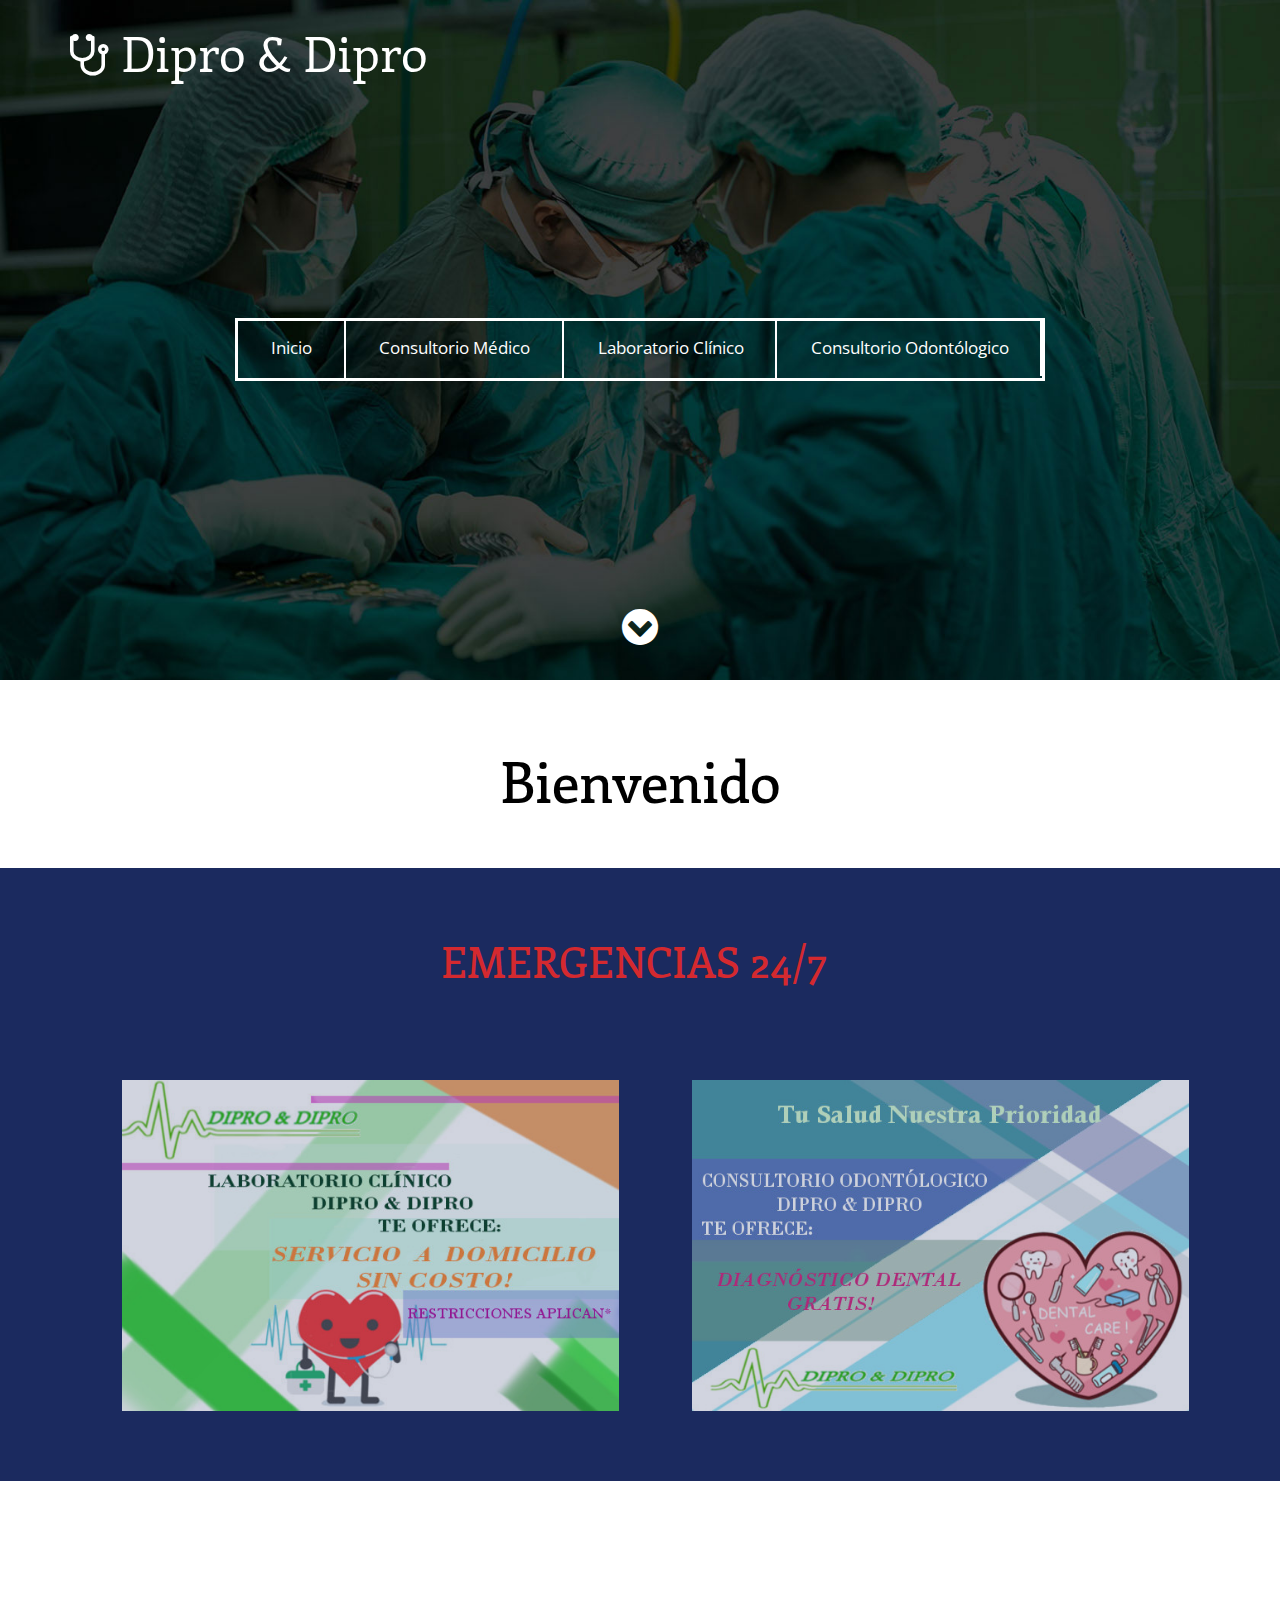
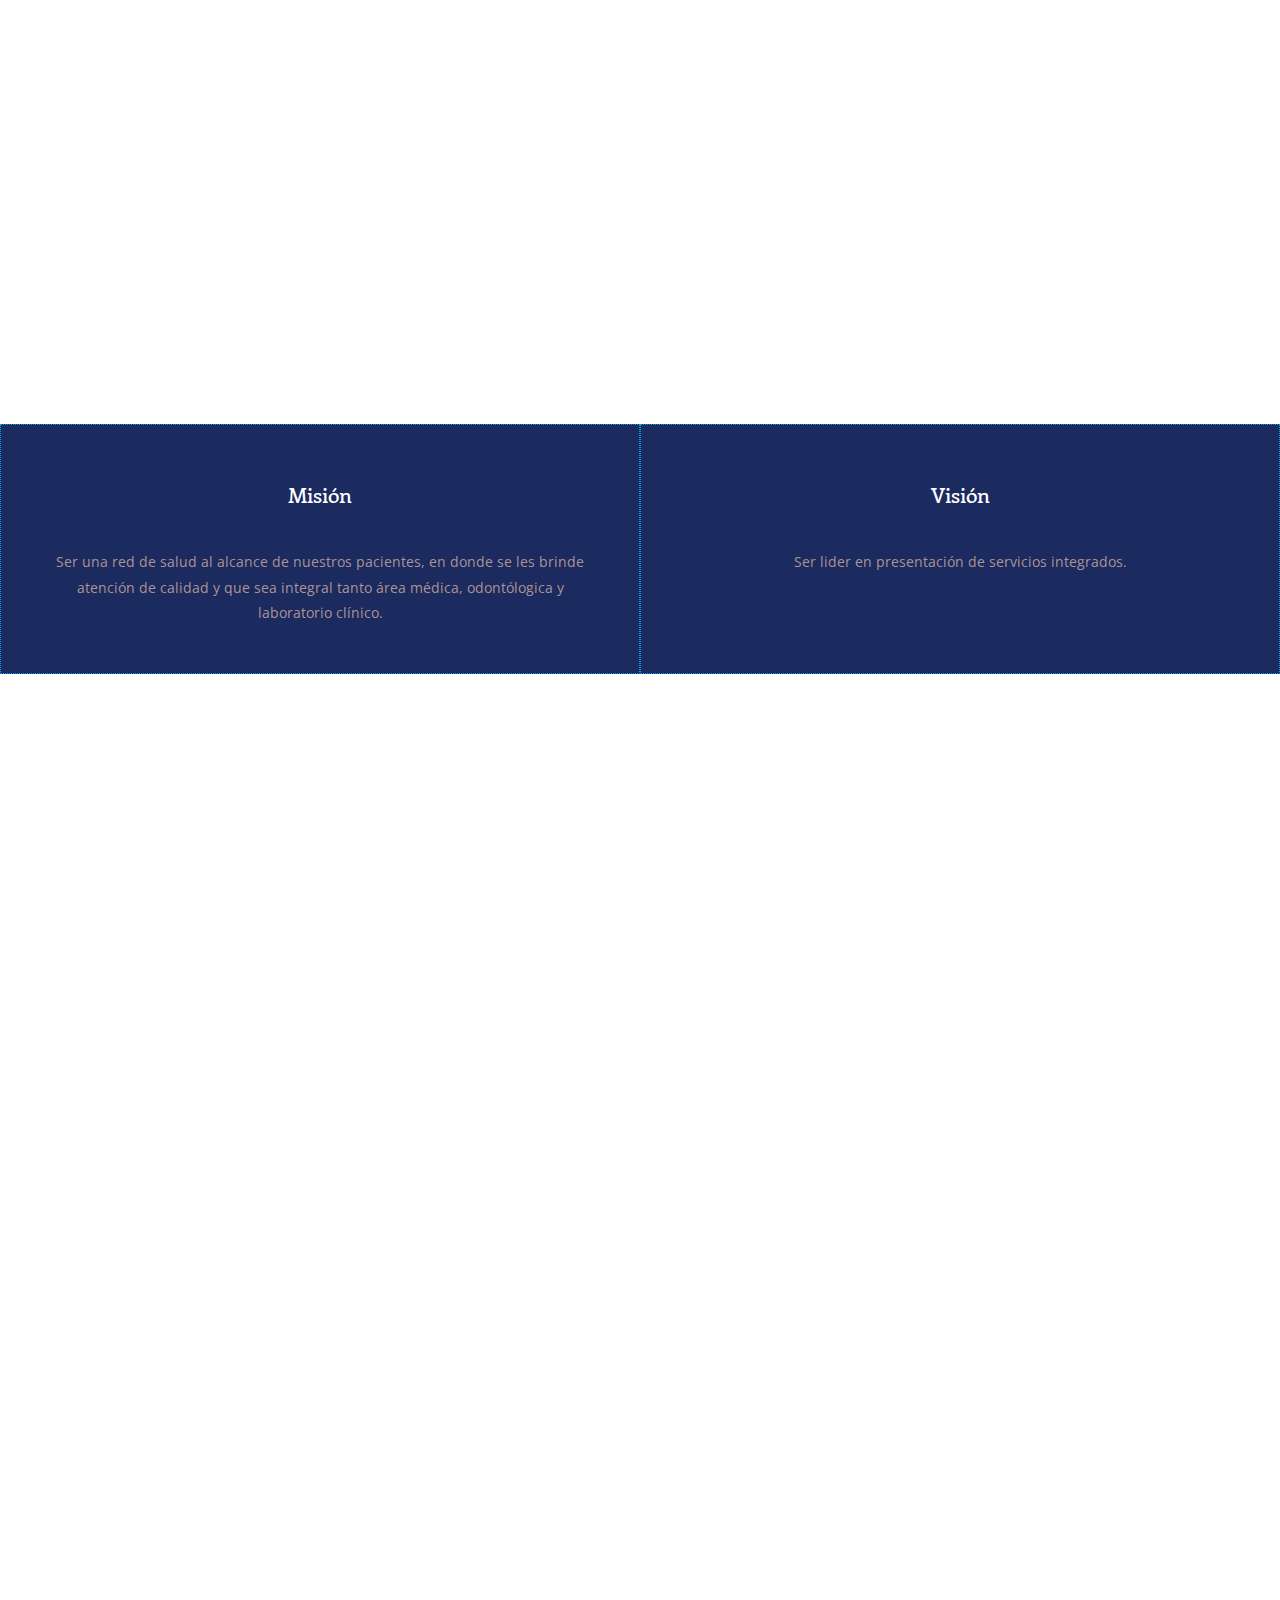
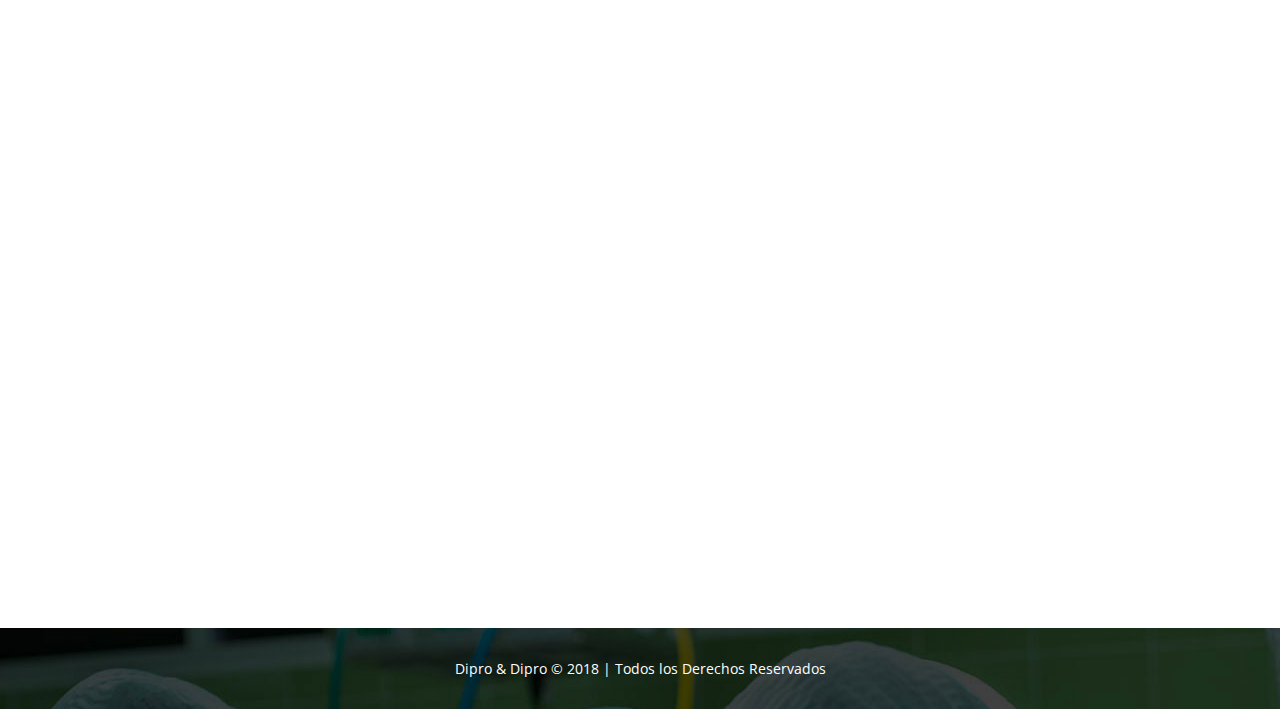
<file: index.html>
<!DOCTYPE html>
<html lang="en">
<head>
<title>Dipro & Dipro</title>
<link rel="shortcut icon" type="image/x-icon" href="pages/images/icono.ico">

<meta name="viewport" content="width=device-width, initial-scale=1">
<meta http-equiv="Content-Type" content="text/html; charset=utf-8" />
<meta name="keywords" content="" />
<script type="application/x-javascript"> addEventListener("load", function() { setTimeout(hideURLbar, 0); }, false); function hideURLbar(){ window.scrollTo(0,1); } </script>
<!-- Custom Theme files -->
<link href="pages/css/bootstrap.css" type="text/css" rel="stylesheet" media="all">
<link href="pages/css/style.css" type="text/css" rel="stylesheet" media="all"> 
<link rel="stylesheet" href="pages/css/swipebox.css">     
<link href="pages/css/animate.css" rel="stylesheet" type="text/css" media="all"> <!-- animation -->
<link href="pages/css/font-awesome.css" rel="stylesheet"> <!-- font-awesome icons -->
<!-- //Custom Theme files --> 
<!-- js -->
<script src="pages/js/jquery-2.2.3.min.js"></script> 
<!-- //js -->
<!-- web-fonts -->
<link href="//fonts.googleapis.com/css?family=Enriqueta:400,700" rel="stylesheet">
<link href='//fonts.googleapis.com/css?family=Open+Sans:400,300,300italic,400italic,600,600italic,700,700italic,800,800italic' rel='stylesheet' type='text/css'>
<!-- //web-fonts --> 
</head>
<body>
	<!-- banner -->
	<div  id="home" class="banner">
		<div class="container">
			<div class="wthree-header">
				<div class="agileits-logo navbar-left">
					<h1 class="wow swing animated" data-wow-delay=".5s"><a href="index.html">
						<i class="fa fa-stethoscope" aria-hidden="true"></i>
						Dipro & Dipro	
					</a></h1>
				</div>
				<div class="clearfix"> </div>
			</div>
			<!-- navigation -->
			<div class="top-w3lnav">
				<nav class="navbar navbar-default">
					<div class="navbar-header w3l-header">
						<button type="button" class="navbar-toggle collapsed" data-toggle="collapse" data-target="#bs-example-navbar-collapse-1">
							Menu 
						</button>
					</div>
					<!-- Menu link-->
					<div class="collapse navbar-collapse" id="bs-example-navbar-collapse-1">
						<ul class="nav navbar-nav navbar-center w3l-effect">
							<li><a href="index.html">Inicio </a></li>
							<li><a href="pages/medico.html" >Consultorio Médico</a></li> 
							<li><a href="pages/laboratorio.html" >Laboratorio Clínico</a></li> 
							<li><a href="pages/odontologico.html" >Consultorio Odontólogico</a></li>
						</ul>	
						<div class="clearfix"> </div>
					</div>	
				</nav>		
			</div>	
			<div class="agileits-arrow bounce animated"><a href="#welcome" class="scroll"><i class="fa fa-chevron-circle-down" aria-hidden="true"></i></a></div>
			</div> 
	</div>
	<div class="welcome" id="welcome">
		<div class="container">
			<h3 class="w3layouts-title " data-wow-delay=".5s">Bienvenido </h3>	
			
<!--******************************** -->
							<div class="tips w3agile">
		<div class="container">
			<div class="tip-grids">
				<h3 class="w3layouts-title1 " data-wow-delay=".5s">EMERGENCIAS 24/7 </h3>
					<br/>

					<div class="navbar-right social-icons wow fadeInRight animated" data-wow-delay=".5s"> 
					<ul>
						<li><a href="https://www.facebook.com/DIPRO-DIPRO-Consultorio-Odontólogico-291357444604079/" class="fa fa-facebook icon-border facebook"> </a></li>
						<li><a href="https://www.facebook.com/Laboratorio-clínico-Dipro-Laboratorio-clínico-planes-de-renderos-445188815861388/" class="fa fa-facebook icon-border facebook"> </a></li>
						<li><a href="https://www.facebook.com/DIPRO-Consultorio-Médico-189126281623608/" class="fa fa-facebook icon-border facebook"> </a></li> 
					</ul>  
				</div>
				<br/>
				<div class="col-md-6 tip-grid">
					<figure class="effect-julia">
						<img src="pages/images/of1.jpg" alt="">
							<figcaption>
									<p>Disponible sólo en las zonas de:</p>
									<p> * San Marcos</p>
									<p> * San Jacinto</p>
									<p> * Panchimalco</p>
									<p> * Rosario de Mora</p>
									<p> * Planes de Renderos</p>
							</figcaption>			
					</figure>
				</div>
				<div class="col-md-6 tip-grid">
					<figure class="effect-julia">
						<img src="pages/images/of2.jpg" alt="">
							<figcaption>
									<p>Horarios de atención:</p>
									<p>Lunes a Viernes de 7:00am a 4:0pm</p>
									<p>Sábados de 7:00am a 12:00md</p>
									<p>Teléfono. 7854 6036</p>
							</figcaption>			
					</figure>
				</div>
				<div class="clearfix"></div>
			</div>
		</div>
</div>

<br/> <br/>

			<div class="welcome-info">
				<h2 class="wow fadeInLeft animated" data-wow-delay=".5s">Te Ofrecemos Los Siguientes Espacios: </h2>			
				<p class="wel-text wow fadeInRight animated" data-wow-delay=".5s"> En Dipro & Dipro contamos con servicios de consulta médica, y de laboratorio a domicilio, además ofrecemos evaluaciones odontólogicas gratis. </p>			
				<div class="welcome-row">
					<div class="col-md-3 welcome-grids wow zoomIn animated" data-wow-delay=".5s">
						<h5>Servicio a Domicilio</h5>
						<p class="text">Contáctanos para informarte si nuestro servicio está disponible hasta tu hogar. <br> </p>
						<div class="welcome-w3lsicon">
							<span><i class="glyphicon fa fa-ambulance fa-3x"></i> </span>
						</div>
					</div>
					<div class="col-md-3 welcome-grids welcome-mdl wow zoomIn animated" data-wow-delay=".5s">
						<h5>Consultorio Odontólogico</h5>
						<p class="text">Ofrecemos diagnóstico dental gratis, contáctanos para más información.</p>
						<div class="welcome-w3lsicon">
							<span><i class="glyphicon fa fa-hospital-o fa-3x"></i></span>
						</div>
					</div>
					<div class="col-md-3 welcome-grids  welcome-mdl1 wow zoomIn animated" data-wow-delay=".5s">
						<h5>Laboratorio Clínico</h5>
						<p class="text">Ofrecemos servicios a domicilio y entrega de resultados rápidos.
							<br/>
						</p>
						<div class="welcome-w3lsicon">
							<span><i class="glyphicon fa fa-stethoscope fa-3x"></i></span>
						</div>
					</div>
					<div class="col-md-3 welcome-grids wow zoomIn animated" data-wow-delay=".5s">
						<h5>Consultorio Médico</h5>
						<p class="text">Nuestro consultorio ofrece atención las 24 horas los 7 días de la semana.</p>
						<div class="welcome-w3lsicon">
							<span><i class="glyphicon fa fa-medkit fa-3x"></i></span>
						</div>
					</div> 
					<div class="clearfix"> </div>
				</div>
			</div>
		</div>
	</div>
	<!-- //welcome -->
	<br/>
						<div class="col-md-6 open-hours-left2">
							<h4>Misión</h4>
							<p>Ser una red de salud al alcance de nuestros pacientes, en donde se les brinde atención de calidad y que sea integral tanto área médica, odontólogica y laboratorio clínico.</p>
						</div>
						<div class="col-md-6 open-hours-left2">
							<h4>Visión</h4>
							<p>Ser lider en presentación de servicios integrados.</p>
						</div>
						<div class="clearfix"> </div>
	<br/>
	<!-- portfolio -->
	<div id="portfolio" class="portfolio">
		<div class="container">
			<h3 class="w3layouts-title wow fadeInDown animated" data-wow-delay=".5s">Servicios: </h3>   
			<div class="sap_tabs">			
				<div id="horizontalTab" style="display: block; width: 100%; margin: 0px;">
					<ul class="resp-tabs-list wow fadeInUp animated" data-wow-delay=".7s">
						<li class="resp-tab-item"><span>Consulta Nuestros Servicios</span></li>	
					</ul>	
					<div class="clearfix"> </div>	
					<div class="resp-tabs-container">
						<div class="tab-1 resp-tab-content">
							<div class="tab_img">
								<div class="col-md-4 col-sm-4 col-xs-6 portfolio-grids">
									<div class="agileinfo-effect wow fadeInUp animated" data-wow-delay=".5s">
										<a href="pages/images/img02.jpg" class="swipebox" title="Nuestras Instalaciones">
											<img src="pages/images/img02.jpg" alt="" class="img-responsive" />
											<div class="figcaption">
												<p>Nuestras Instalaciones</p>
											</div>
										</a>	
									</div>
								</div>
								<div class="col-md-4 col-sm-4 col-xs-6 portfolio-grids">
									<div class="agileinfo-effect  wow fadeInUp animated" data-wow-delay=".7s">
										<a href="pages/images/img01.jpg" class="swipebox" title="Nuestras Instalaciones">
											<img src="pages/images/img01.jpg" alt="" class="img-responsive" />
											<div class="figcaption">
												<p>Nuestras Instalaciones</p>
											</div>
										</a>	
									</div>
								</div>
								<div class="col-md-4 col-sm-4 col-xs-6 portfolio-grids">
									<div class="agileinfo-effect  wow fadeInUp animated" data-wow-delay=".9s">
										<a href="pages/images/img02.jpg" class="swipebox" title="Nuestras Instalaciones">
											<img src="pages/images/img02.jpg" alt="" class="img-responsive" />
											<div class="figcaption">
												<p>Nuestras Instalaciones</p>
											</div>
										</a>	
									</div>
								</div>
								<div class="col-md-4 col-sm-4 col-xs-6 portfolio-grids grid-mdl">
									<div class="agileinfo-effect  wow fadeInUp animated" data-wow-delay=".5s">
										<a href="pages/images/img03.jpg" class="swipebox" title="">
											<img src="pages/images/img03.jpg" alt="Nuestras Instalaciones" class="img-responsive" />
											<div class="figcaption">
												<p>Nuestras Instalaciones</p>
											</div>
										</a>	
									</div>
								</div>
								<div class="col-md-4 col-sm-4 col-xs-6 portfolio-grids grid-mdl">
									<div class="agileinfo-effect  wow fadeInUp animated" data-wow-delay=".7s">
										<a href="pages/images/img04.jpg" class="swipebox" title="">
											<img src="pages/images/img04.jpg" alt="Pacientes Adultos y Niños" class="img-responsive" />
											<div class="figcaption">
												<p>Pacientes Adultos y Niños</p>
											</div>
										</a>	
									</div>
								</div>
								<div class="col-md-4 col-sm-4 col-xs-6 portfolio-grids grid-mdl">
									<div class="agileinfo-effect  wow fadeInUp animated" data-wow-delay=".9s">
										<a href="pages/images/img05.jpg" class="swipebox" title=" ">
											<img src="pages/images/img05.jpg" alt="Consulta y Control de Embarazo" class="img-responsive" />
											<div class="figcaption">
												<p>Consulta y Control de Embarazo </p>
											</div>
										</a>	
									</div>
								</div>

								<div class="col-md-4 col-sm-4 col-xs-6 portfolio-grids">
									<div class="agileinfo-effect wow fadeInUp animated" data-wow-delay=".5s">
										<a href="pages/images/img.jpg" class="swipebox" title="Evaluación Dental Gratuita">
											<img src="pages/images/img.jpg" alt="" class="img-responsive" />
											<div class="figcaption">
												<p>Evaluación Dental Gratuita</p>
											</div>
										</a>	
									</div>
								</div>
								<div class="col-md-4 col-sm-4 col-xs-6 portfolio-grids">
									<div class="agileinfo-effect  wow fadeInUp animated" data-wow-delay=".7s">
										<a href="pages/images/img1.jpg" class="swipebox" title="Prueba de coagulación, Química sanguínea, Hematología, y más">
											<img src="pages/images/img1.jpg" alt="" class="img-responsive" />
											<div class="figcaption">
												<p>Prueba de coagulación, Química sanguínea, Hematología, y más </p>
											</div>
										</a>	
									</div>
								</div>
								<div class="col-md-4 col-sm-4 col-xs-6 portfolio-grids">
									<div class="agileinfo-effect  wow fadeInUp animated" data-wow-delay=".9s">
										<a href="pages/images/img2.jpg" class="swipebox" title="Prueba de ADN">
											<img src="pages/images/img2.jpg" alt="" class="img-responsive" />
											<div class="figcaption">
												<p>Prueba de ADN</p>
											</div>
										</a>	
									</div>
								</div>
								<div class="col-md-4 col-sm-4 col-xs-6 portfolio-grids grid-mdl">
									<div class="agileinfo-effect  wow fadeInUp animated" data-wow-delay=".5s">
										<a href="pages/images/img3.jpg" class="swipebox" title="Resultado de exámenes el mismo día">
											<img src="pages/images/img3.jpg" alt="" class="img-responsive" />
											<div class="figcaption">
												<p>Resultado de exámenes el mismo día</p>
											</div>
										</a>	
									</div>
								</div>
								<div class="col-md-4 col-sm-4 col-xs-6 portfolio-grids grid-mdl">
									<div class="agileinfo-effect  wow fadeInUp animated" data-wow-delay=".7s">
										<a href="pages/images/img4.jpg" class="swipebox" title="Vacunas">
											<img src="pages/images/img4.jpg" alt="" class="img-responsive" />
											<div class="figcaption">
												<p>Vacunas</p>
											</div>
										</a>	
									</div>
								</div>
								<div class="col-md-4 col-sm-4 col-xs-6 portfolio-grids grid-mdl">
									<div class="agileinfo-effect  wow fadeInUp animated" data-wow-delay=".9s">
										<a href="pages/images/img5.jpg" class="swipebox" title="Cirugía Ambulatoria">
											<img src="pages/images/img5.jpg" alt="" class="img-responsive" />
											<div class="figcaption">
												<p>Cirugía Ambulatoria</p>
											</div>
										</a>	
									</div>
								</div>
								<div class="col-md-4 col-sm-4 col-xs-6 portfolio-grids">
									<div class="agileinfo-effect  wow fadeInUp animated" data-wow-delay=".5s">
										<a href="pages/images/img6.jpg" class="swipebox" title="Control Nutricional">
											<img src="pages/images/img6.jpg" alt="" class="img-responsive" />
											<div class="figcaption">
												<p>Control Nutricional</p>
											</div>
										</a>	
									</div>
								</div>
								<div class="col-md-4 col-sm-4 col-xs-6 portfolio-grids">
									<div class="agileinfo-effect  wow fadeInUp animated" data-wow-delay=".7s">
										<a href="pages/images/img7.jpg" class="swipebox" title="Pruebas Especiales">
											<img src="pages/images/img7.jpg" alt="" class="img-responsive" />
											<div class="figcaption">
												<p>Pruebas Especiales</p>
											</div>
										</a>	
									</div>
								</div>
								<div class="col-md-4 col-sm-4 col-xs-6 portfolio-grids">
									<div class="agileinfo-effect  wow fadeInUp animated" data-wow-delay=".9s">
										<a href="pages/images/img8.jpg" class="swipebox" title="Consultas Médicas">
											<img src="pages/images/img8.jpg" alt="" class="img-responsive" />
											<div class="figcaption">
												<p>Consultas Médicas</p>
											</div>
										</a>	
									</div>
								</div>
								<div class="clearfix"> </div>
							</div>
						</div>
					</div>
				</div>
			</div>
			<!-- ResponsiveTabs -->
			<script src="pages/js/easyResponsiveTabs.js" type="text/javascript"></script>
			<script type="text/javascript">
				$(document).ready(function () {
					$('#horizontalTab').easyResponsiveTabs({
						type: 'default', //Types: default, vertical, accordion           
						width: 'auto', //auto or any width like 600px
						fit: true   // 100% fit in a container
					});
				});		
			</script>
			<!-- //ResponsiveTabs -->
			<!-- swipe box js -->
			<script src="pages/js/jquery.swipebox.min.js"></script> 
				<script type="text/javascript">
					jQuery(function($) {
						$(".swipebox").swipebox();
					});
			</script>
			<!-- //swipe box js -->
		</div>
	</div>
	<!-- //portfolio -->

	<!-- copy right -->
	<br/>
	<div class="footer-bottom">
		<div class="container"> 
			<p>  Dipro & Dipro © 2018 | Todos los Derechos Reservados </p>
		</div>
	</div>  
	<!-- //copy right -->
	<!-- animation --> 
	<script src="pages/js/wow.min.js"></script>
	<script>
		 new WOW().init();
	</script>
	<!-- //animation --> 
	<!-- start-smooth-scrolling -->
	<script type="text/javascript" src="pages/js/move-top.js"></script>
	<script type="text/javascript" src="pages/js/easing.js"></script>	
	<script type="text/javascript">
			jQuery(document).ready(function($) {
				$(".scroll").click(function(event){		
					event.preventDefault();
					$('html,body').animate({scrollTop:$(this.hash).offset().top},1000);
				});
			});
	</script>

	<script type="text/javascript">
		$(document).ready(function() {
			
			$().UItoTop({ easingType: 'easeOutQuart' });
			
		});
	</script> 
    <script src="pages/js/bootstrap.js"></script>
</body>
</html>
</file>
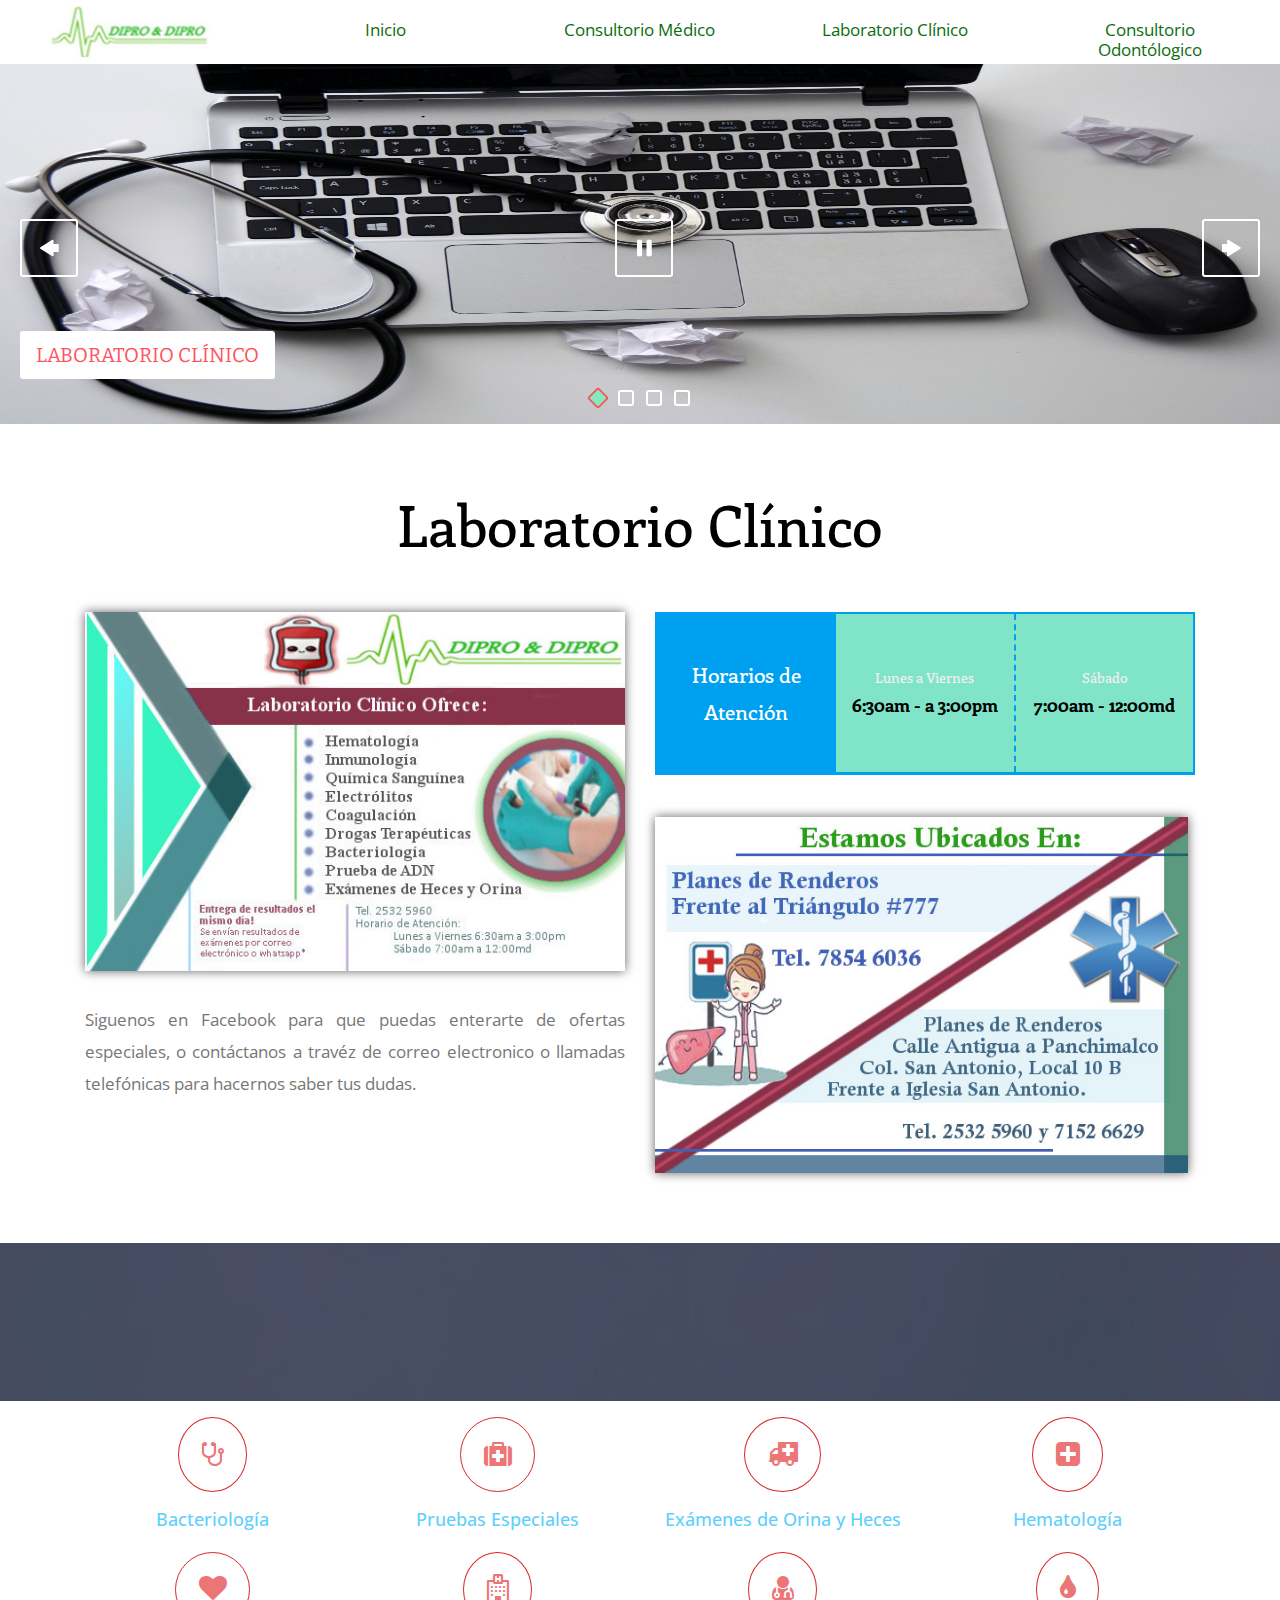
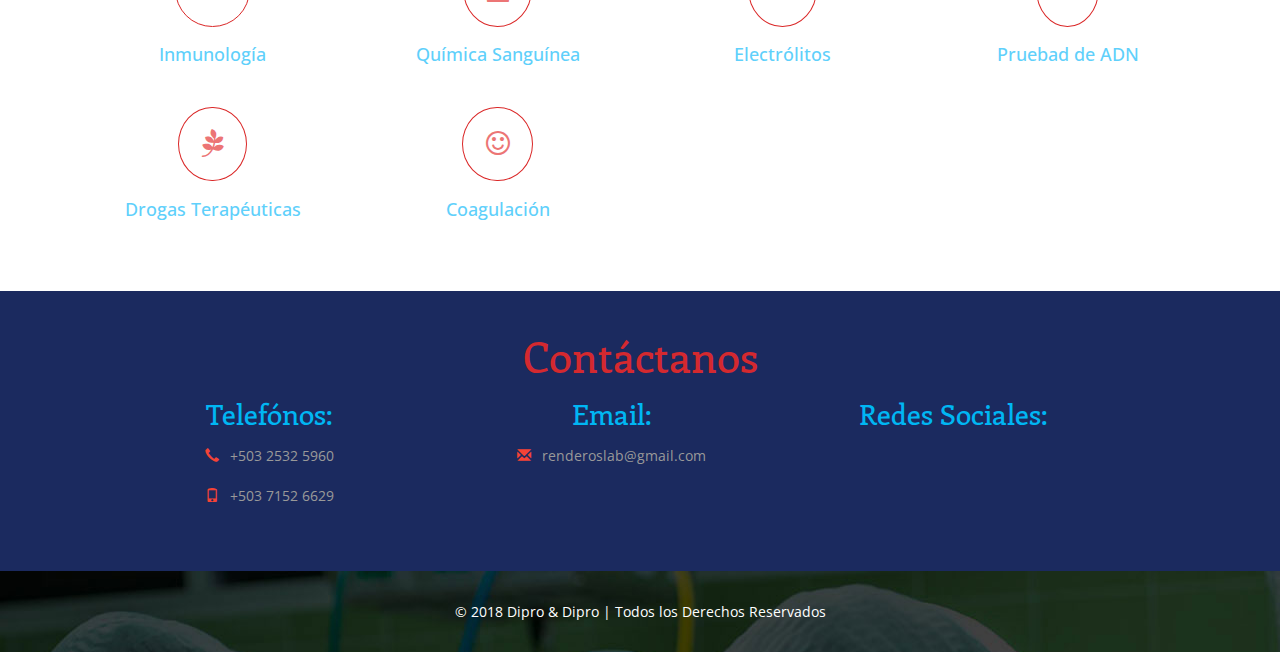
<file: pages/laboratorio.html>
<!DOCTYPE html>
<html lang="en">
<head>
<title>Dipro & Dipro | Laboratorio</title>
<link rel="shortcut icon" type="image/x-icon" href="images/icono.ico">
<meta name="viewport" content="width=device-width, initial-scale=1">
<meta http-equiv="Content-Type" content="text/html; charset=utf-8" />
<meta name="keywords" content="" />
<script type="application/x-javascript"> addEventListener("load", function() { setTimeout(hideURLbar, 0); }, false); function hideURLbar(){ window.scrollTo(0,1); } </script>
<link href="css/bootstrap.css" type="text/css" rel="stylesheet" media="all">
<link href="css/style.css" type="text/css" rel="stylesheet" media="all"> 
<link rel="stylesheet" href="css/swipebox.css">     
<link href="css/animate.css" rel="stylesheet" type="text/css" media="all"> 
<!-- web-fonts -->
<link href="//fonts.googleapis.com/css?family=Enriqueta:400,700" rel="stylesheet">
<link href='//fonts.googleapis.com/css?family=Open+Sans:400,300,300italic,400italic,600,600italic,700,700italic,800,800italic' rel='stylesheet' type='text/css'>

<!-- animation -->
<link href="css/font-awesome.css" rel="stylesheet"> 
<script src="js/jquery-2.2.3.min.js"></script> 
<!-- //js -->
<!-- web-fonts -->
<link href="//fonts.googleapis.com/css?family=Enriqueta:400,700" rel="stylesheet">
<link href="//fonts.googleapis.com/css?family=Open+Sans:400,300,300italic,400italic,600,600italic,700,700italic,800,800italic" rel="stylesheet" type="text/css">

	<link rel="stylesheet" type="text/css" href="js/style.css" />
	<script type="text/javascript" src="js/jquery.js"></script>
</head>
<body>
	

<!-- navigation -->
			<div class="top-w3lnav1">
				<nav class="navbar navbar-default1">
					<div class="navbar-header w3l-header">
						<button type="button" class="navbar-toggle collapsed" data-toggle="collapse" data-target="#bs-example-navbar-collapse-1">
							Menu 
						</button>
					</div>
					<div class="collapse navbar-collapse" id="bs-example-navbar-collapse-1">
						<ul class="nav navbar-nav navbar-center w3l-effect">
							<li><a href="#"><img src="images/logo.jpeg"/></a></li>
							<li><a href="../index.html">Inicio </a></li>
							<li><a href="medico.html" >Consultorio Médico</a></li> 
							<li><a href="laboratorio.html" >Laboratorio Clínico</a></li> 
							<li><a href="odontologico.html" >Consultorio Odontólogico</a></li>
						</ul>
						<div class="clearfix"> </div>
					</div>	
				</nav>		
			</div>	
			<!-- navigation --> 

	<div id="wowslider-container1">
	<div class="ws_images"><ul>
		<li><img src="images/img15.jpeg"  title="Laboratorio Clínico" /></li>
		<li><img src="images/img11.jpg"  title="Servicio a Domicilio" /></li>
		<li><img src="images/img9.jpeg"  title="Entrega de resultados el mismo día" /></li>
		<li><img src="images/img13.jpeg"  title="Atención de lunes a sabado" /></li>
	</ul></div>
	<div class="ws_bullets"><div>
		<a href="#"><span><img src="images/img15.jpeg" /></span></a>
		<a href="#"><span><img src="images/img11.jpg" /></span></a>
		<a href="#"><span><img src="images/img9.jpeg" /></span></a>
		<a href="#"><span><img src="images/img13.jpeg" /></span></a>
	</div></div>
	</div>	
	<script type="text/javascript" src="js/wowslider.js"></script>
	<script type="text/javascript" src="js/script.js"></script>

	<!-- About --> 
	<div id="about" class="welcome"> 
		<div class="container">
			<h3 class="w3layouts-title " data-wow-delay=".5s">Laboratorio Clínico </h3>	
			<div class="w3ls-row">
				<div class="col-md-6 welcome-left">
					<div class="welcome-img">
						<img src="images/anuncio2.jpg" class="img-responsive zoom-img" alt=""/>
					</div>
					<p>Siguenos en Facebook para que puedas enterarte de ofertas especiales, o contáctanos a travéz de correo electronico o llamadas telefónicas para hacernos saber tus dudas.</p>
					
				</div>
				<div class="col-md-6 welcome-right"> 
					<div class="open-hours-row">
						<div class="col-md-4 open-hours-left">
							<h4>Horarios de Atención </h4>
						</div>
						<div class="col-md-4 open-hours-left">
							<h6>Lunes a Viernes</h6>
							<h5>6:30am - a 3:00pm</h5> 
						</div>
						<div class="col-md-4 open-hours-left">
							<h6>Sábado</h6>
							<h5>7:00am - 12:00md</h5> 
						</div>
						<div class="clearfix"> </div>
					</div>
					<div class="col-md-12 welcome-left-grids">
						<div class="welcome-img">
							<img src="images/dirlab.jpg" class="img-responsive zoom-img" alt=""/>
						</div>
					</div>
					<div class="clearfix"> </div>
				</div>
			</div> 
		</div>
	</div>
<!-- //About --> 

<!-- services -->
	<div id="services" class="services">
		<!-- container -->
		<div class="container">
			<h3 class="w3layouts-title wow fadeInDown animated" data-wow-delay=".5s">Nuestros Servicios</h3> 
			<div class="services-w3row">
				<div class="col-md-3 col-sm-3 col-xs-6 services-agile-grid">
					<span class="glyphicon fa fa-stethoscope wthree-effect" aria-hidden="true"></span>
					<div class="services-text w3-agileits">
						<h5 class="agile">Bacteriología</h5> 
					</div>
				</div>
				<div class="col-md-3 col-sm-3 col-xs-6 services-agile-grid">
					<span class="glyphicon fa fa-medkit wthree-effect" aria-hidden="true"></span>
					<div class="services-text">
						<h5 class="agile">Pruebas Especiales</h5>
					</div>
				</div>
				<div class="col-md-3 col-sm-3 col-xs-6 services-agile-grid">
					<span class="glyphicon fa fa-ambulance wthree-effect" aria-hidden="true"></span>
					<div class="services-text w3-agileits">
						<h5 class="agile">Exámenes de Orina y Heces</h5> 
					</div>
				</div>
				<div class="col-md-3 col-sm-3 col-xs-6 services-agile-grid">
					<span class="glyphicon fa fa-plus-square wthree-effect" aria-hidden="true"></span>
					<div class="services-text">
						<h5 class="agile">Hematología</h5> 
					</div>
				</div>
				<div class="clearfix"> </div>
			</div>

			<br/>
			<div class="services-w3row">
				<div class="col-md-3 col-sm-3 col-xs-6 services-agile-grid">
					<span class="glyphicon fa fa-heart wthree-effect" aria-hidden="true"></span>
					<div class="services-text w3-agileits">
						<h5 class="agile">Inmunología</h5> 
					</div>
				</div>
				<div class="col-md-3 col-sm-3 col-xs-6 services-agile-grid">
					<span class="glyphicon fa fa-hospital-o wthree-effect" aria-hidden="true"></span>
					<div class="services-text">
						<h5 class="agile">Química Sanguínea</h5>
					</div>
				</div>
				<div class="col-md-3 col-sm-3 col-xs-6 services-agile-grid">
					<span class="glyphicon fa fa-user-md wthree-effect" aria-hidden="true"></span>
					<div class="services-text w3-agileits">
						<h5 class="agile">Electrólitos</h5>
					</div>
				</div>
				<div class="col-md-3 col-sm-3 col-xs-6 services-agile-grid">
					<span class="glyphicon fa fa-tint wthree-effect" aria-hidden="true"></span>
					<div class="services-text">
						<h5 class="agile">Pruebad de ADN</h5> 
					</div>
				</div>
				<div class="clearfix"> </div>
			</div>
			<br/><br/>
			<div class="services-w3row">
				<div class="col-md-3 col-sm-3 col-xs-6 services-agile-grid">
					<span class="glyphicon fa fa-pagelines  wthree-effect" aria-hidden="true"></span>
					<div class="services-text w3-agileits">
						<h5 class="agile">Drogas Terapéuticas</h5> 
					</div>
				</div>
				<div class="col-md-3 col-sm-3 col-xs-6 services-agile-grid">
					<span class="glyphicon fa fa-smile-o  wthree-effect" aria-hidden="true"></span>
					<div class="services-text">
						<h5 class="agile">Coagulación</h5>
					</div>
				</div>
				<div class="clearfix"> </div>
			</div>

			<script src="js/waypoints.min.js"></script> 
			<script src="js/counterup.min.js"></script> 
			<script>
				jQuery(document).ready(function( $ ) {
					$('.w3-agile-counter').counterUp({
						delay: 10,
						time: 1000
					});
				});
			</script> 
		</div>
		<!-- //container -->
	</div>
	<!-- //services -->
<!--******************************** -->
	<div class="tips w3agile1">
		<div class="container">
			<div class="tip-grids">
				<h3 class="w3layouts-title1 " data-wow-delay=".5s">Contáctanos</h3>
				<br/>
				<div class="col-md-3 tip-grid1">
				<div class="contact-form">
					<div class="address " data-wow-delay=".5s">
						<h5>Telefónos:</h5>
						<p><i class="glyphicon glyphicon-earphone"></i> +503 2532 5960</p>
						<p><i class="glyphicon glyphicon-phone"></i> +503 7152 6629</p>
					</div>
			</div>
				</div>
				<div class="col-md-3 tip-grid1">
					<div class="contact-form">
					<div class="address " data-wow-delay=".5s">
						<h5>Email:</h5>
						<p><i class="glyphicon glyphicon-envelope"></i> <a href="mailto:renderoslab@gmail.com">renderoslab@gmail.com</a></p>
					</div>
					</div>
				</div>
				<div class="col-md-3 tip-grid1">
					<div class="contact-form">
					<div class="address " data-wow-delay=".5s">
						<h5>Redes Sociales:</h5>
					<div class="navbar-right social-icons wow fadeInRight animated" data-wow-delay=".5s"> 
					<ul>
						<li><a href="https://www.facebook.com/Laboratorio-clínico-Dipro-Laboratorio-clínico-planes-de-renderos-445188815861388/" class="fa fa-facebook icon-border facebook"> </a></li> 
					</ul>  
				</div>
					</div>
					</div>
				</div>
			</div>
		</div>
</div>
<!-- contact -->
<div class="footer-bottom">
		<div class="container"> 
			<p> © 2018 Dipro & Dipro | Todos los Derechos Reservados </p>
		</div>
	</div>  
	<!-- //copy right -->
	<!-- animation --> 
	<script src="js/wow.min.js"></script>
	<script>
		 new WOW().init();
	</script>
	<!-- //animation --> 
	<!-- start-smooth-scrolling -->
	<script type="text/javascript" src="js/move-top.js"></script>
	<script type="text/javascript" src="js/easing.js"></script>	
	<script type="text/javascript">
			jQuery(document).ready(function($) {
				$(".scroll").click(function(event){		
					event.preventDefault();
					$('html,body').animate({scrollTop:$(this.hash).offset().top},1000);
				});
			});
	</script>
	<script type="text/javascript">
		$(document).ready(function() {
			$().UItoTop({ easingType: 'easeOutQuart' });
			
		});
	</script> 
    <script src="js/bootstrap.js"></script>
</body>
</html>
</file>
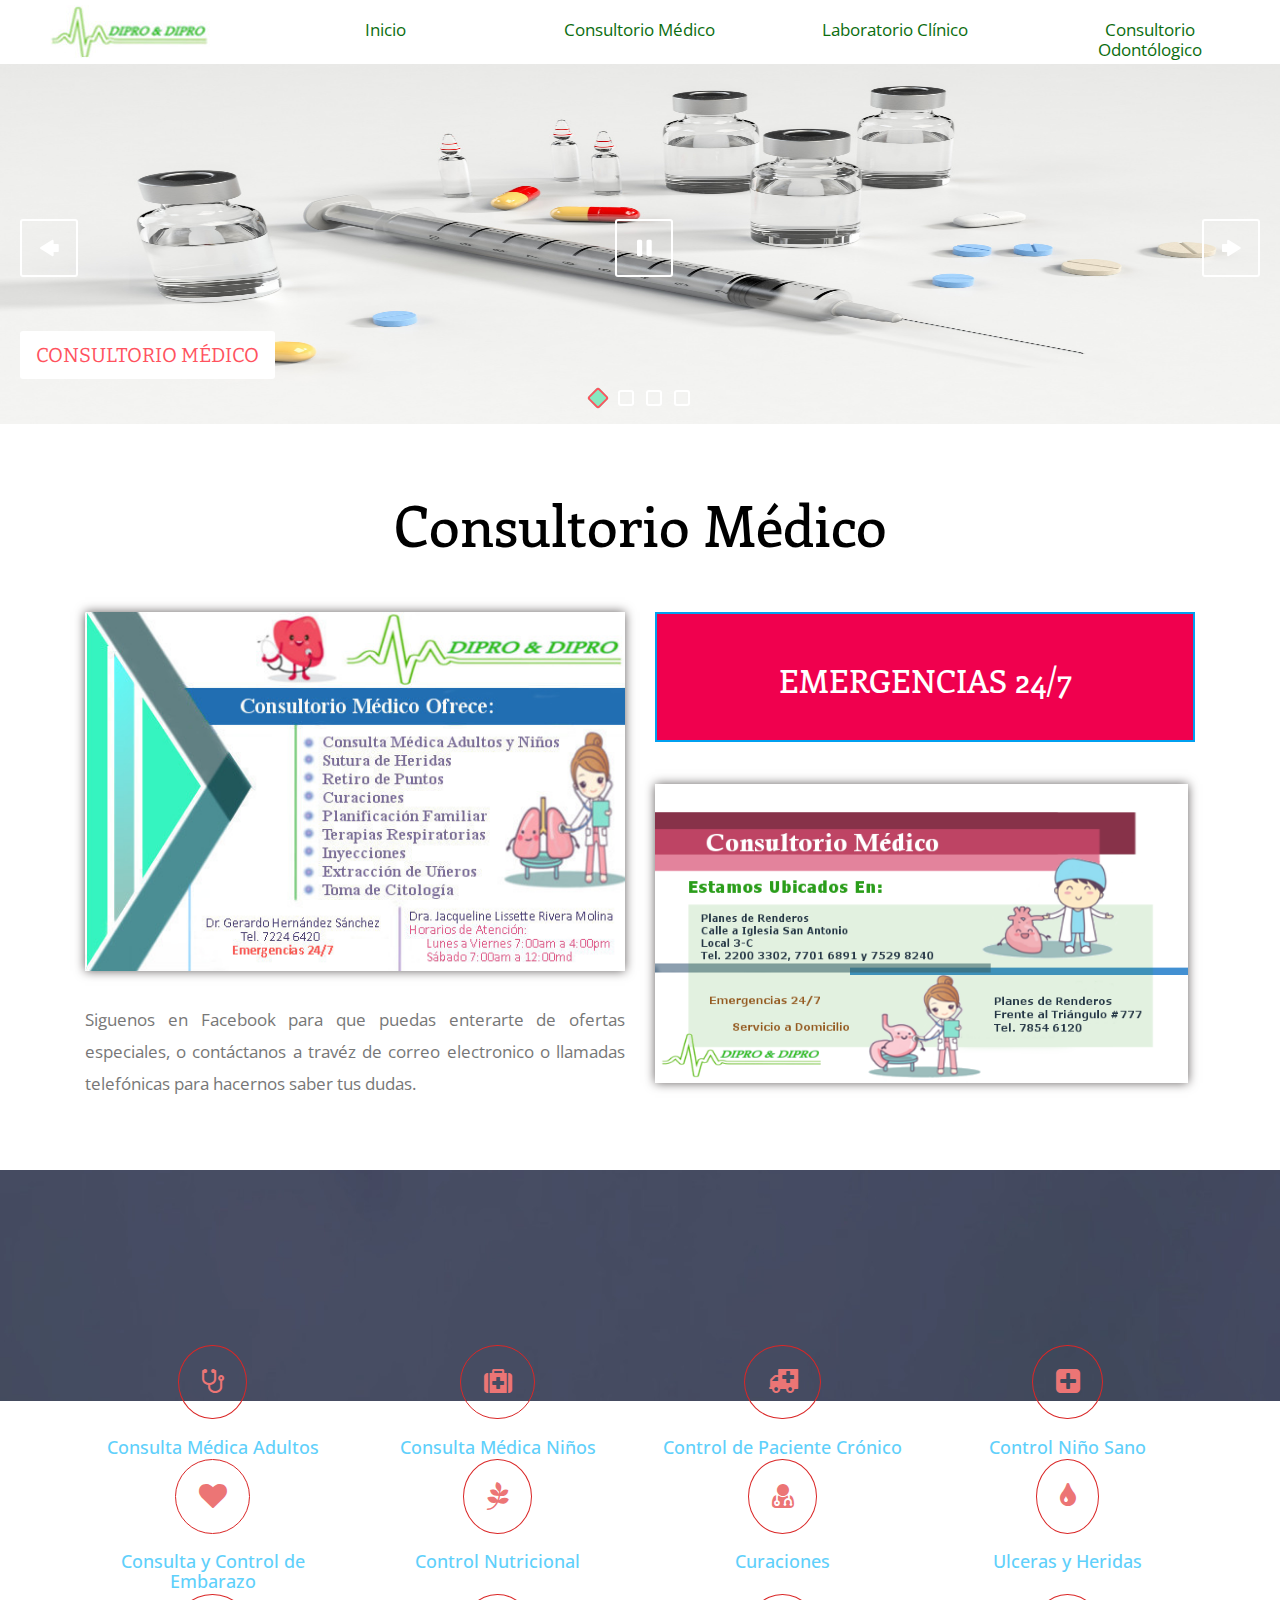
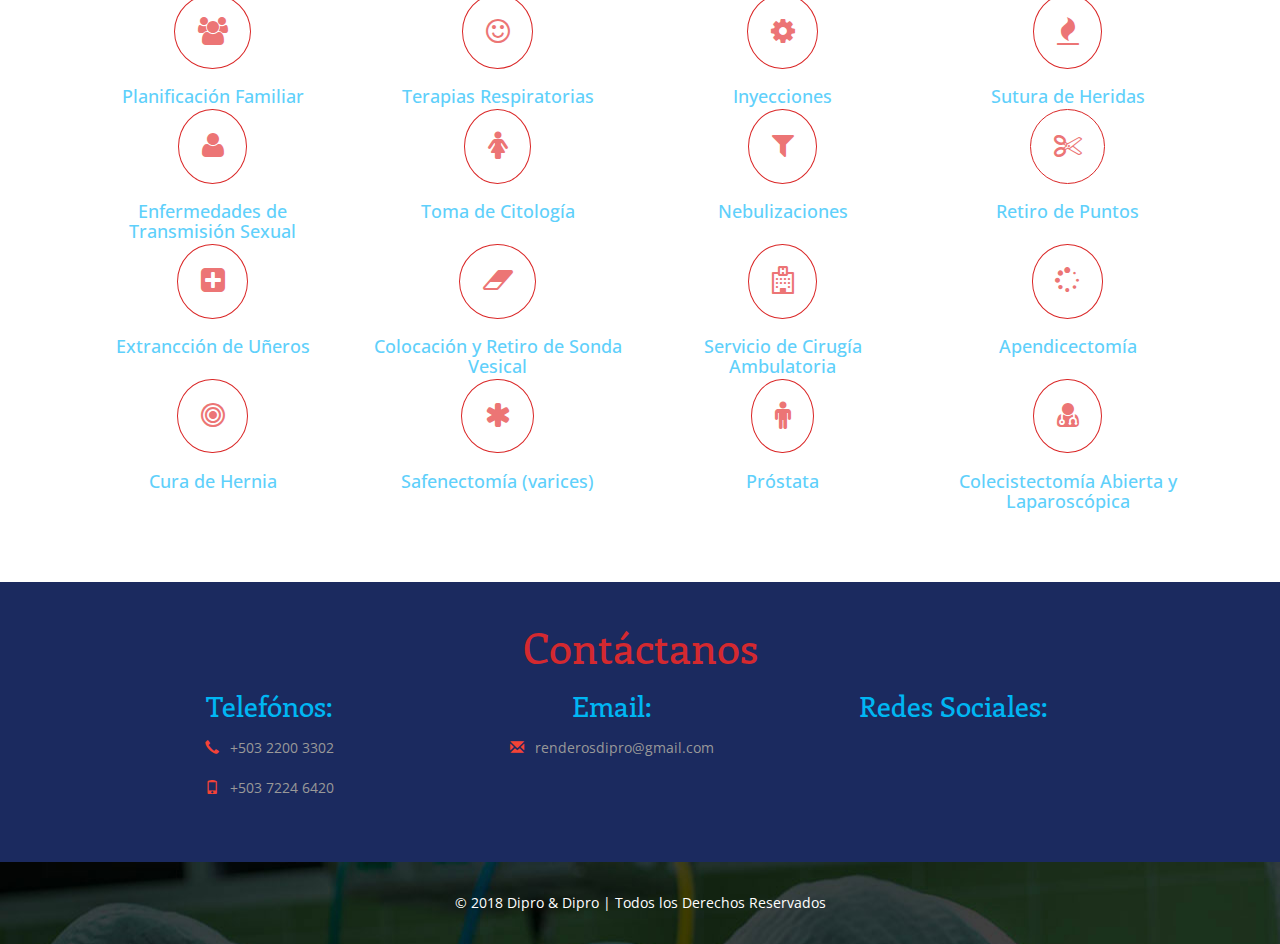
<file: pages/medico.html>
<!DOCTYPE html>
<html lang="en">
<head>
<title>Dipro & Dipro | Consultorio Médico</title>
<link rel="shortcut icon" type="image/x-icon" href="images/icono.ico">
<meta name="viewport" content="width=device-width, initial-scale=1">
<meta http-equiv="Content-Type" content="text/html; charset=utf-8" />
<meta name="keywords" content="" />
<script type="application/x-javascript"> addEventListener("load", function() { setTimeout(hideURLbar, 0); }, false); function hideURLbar(){ window.scrollTo(0,1); } </script>
<link href="css/bootstrap.css" type="text/css" rel="stylesheet" media="all">
<link href="css/style.css" type="text/css" rel="stylesheet" media="all"> 
<link rel="stylesheet" href="css/swipebox.css">     
<link href="css/animate.css" rel="stylesheet" type="text/css" media="all"> 
<!-- web-fonts -->
<link href="//fonts.googleapis.com/css?family=Enriqueta:400,700" rel="stylesheet">
<link href='//fonts.googleapis.com/css?family=Open+Sans:400,300,300italic,400italic,600,600italic,700,700italic,800,800italic' rel='stylesheet' type='text/css'>

<!-- animation -->
<link href="css/font-awesome.css" rel="stylesheet"> 
<script src="js/jquery-2.2.3.min.js"></script> 
<!-- //js -->
<!-- web-fonts -->
<link href="//fonts.googleapis.com/css?family=Enriqueta:400,700" rel="stylesheet">
<link href="//fonts.googleapis.com/css?family=Open+Sans:400,300,300italic,400italic,600,600italic,700,700italic,800,800italic" rel="stylesheet" type="text/css">

	<link rel="stylesheet" type="text/css" href="js/style.css" />
	<script type="text/javascript" src="js/jquery.js"></script>
</head>
<body>
	

<!-- navigation -->
			<div class="top-w3lnav1">
				<nav class="navbar navbar-default1">
					<div class="navbar-header w3l-header">
						<button type="button" class="navbar-toggle collapsed" data-toggle="collapse" data-target="#bs-example-navbar-collapse-1">
							Menu 
						</button>
					</div>
					<div class="collapse navbar-collapse" id="bs-example-navbar-collapse-1">
						<ul class="nav navbar-nav navbar-center w3l-effect">
							<li><a href="#"><img src="images/logo.jpeg"/></a></li>
							<li><a href="../index.html">Inicio </a></li>
							<li><a href="medico.html" >Consultorio Médico</a></li> 
							<li><a href="laboratorio.html" >Laboratorio Clínico</a></li> 
							<li><a href="odontologico.html" >Consultorio Odontólogico</a></li>
						</ul>
						<div class="clearfix"> </div>
					</div>	
				</nav>		
			</div>	
			<!-- navigation --> 


	<div id="wowslider-container1">
	<div class="ws_images"><ul>
		<li><img src="images/img17.jpeg"  title="Consultorio Médico" /></li>
		<li><img src="images/img20.jpeg"  title="Emergencias 24/7" /></li>
		<li><img src="images/img19.jpeg"  title="Servicio a Domicilio" /></li>
		<li><img src="images/img18.jpeg"  title="Consulta Médica para Adultos y Niños" /></li>
	</ul></div>
	<div class="ws_bullets"><div>
		<a href="#"><span><img src="images/img17.jpeg" /></span></a>
		<a href="#"><span><img src="images/img20.jpeg" /></span></a>
		<a href="#"><span><img src="images/img19.jpeg" /></span></a>
		<a href="#"><span><img src="images/img18.jpeg" /></span></a>
	</div></div>
	</div>	
	<script type="text/javascript" src="js/wowslider.js"></script>
	<script type="text/javascript" src="js/script.js"></script>

	<!-- About --> 
	<div id="about" class="welcome"> 
		<div class="container">
			<h3 class="w3layouts-title " data-wow-delay=".5s"> Consultorio Médico  </h3>	
			<div class="w3ls-row">
				<div class="col-md-6 welcome-left">
					<div class="welcome-img">
						<img src="images/anuncio3.jpg" class="img-responsive zoom-img" alt=""/>
					</div>
					<p>Siguenos en Facebook para que puedas enterarte de ofertas especiales, o contáctanos a travéz de correo electronico o llamadas telefónicas para hacernos saber tus dudas.</p>
					
				</div>
				<div class="col-md-6 welcome-right"> 
					<div class="open-hours-row">
						<div class="col-md-12 open-hours-left1">
							<h4>EMERGENCIAS 24/7 </h4>
						</div>
						<!-- <div class="col-md-4 open-hours-left">
							<h6>Lunes a Viernes</h6>
							<h5>7:00am - a 4:00pm</h5> 
						</div>
						<div class="col-md-4 open-hours-left">
							<h6>Sábado</h6>
							<h5>7:00am - 12:00md</h5> 
						</div>
					-->
						<div class="clearfix"> </div>
					</div>
					<div class="col-md-12 welcome-left-grids">
						<div class="welcome-img">
							<img src="images/dirmed.png" class="img-responsive zoom-img" alt=""/>
						</div>
					</div>
					<div class="clearfix"> </div>
				</div>
			</div> 
		</div>
	</div>
<!-- //About --> 

<!-- services -->
	<div id="services" class="services">
		<!-- container -->
		<div class="container">
			<h3 class="w3layouts-title wow fadeInDown animated" data-wow-delay=".5s">Nuestros Servicios</h3> 
			<div class="services-w3row">
				<div class="col-md-3 col-sm-3 col-xs-6 services-agile-grid">
					<span class="glyphicon fa fa-stethoscope wthree-effect" aria-hidden="true"></span>
					<div class="services-text w3-agileits">
						<h5 class="agile">Consulta Médica Adultos</h5> 
					</div>
				</div>
				<div class="col-md-3 col-sm-3 col-xs-6 services-agile-grid">
					<span class="glyphicon fa fa-medkit wthree-effect" aria-hidden="true"></span>
					<div class="services-text">
						<h5 class="agile">Consulta Médica Niños</h5>
					</div>
				</div>
				<div class="col-md-3 col-sm-3 col-xs-6 services-agile-grid">
					<span class="glyphicon fa fa-ambulance wthree-effect" aria-hidden="true"></span>
					<div class="services-text w3-agileits">
						<h5 class="agile">Control de Paciente Crónico</h5> 
					</div>
				</div>
				<div class="col-md-3 col-sm-3 col-xs-6 services-agile-grid">
					<span class="glyphicon fa fa-plus-square wthree-effect" aria-hidden="true"></span>
					<div class="services-text">
						<h5 class="agile">Control Niño Sano</h5>
					</div>
				</div>
				<div class="clearfix"> </div>
			</div>
			<div class="services-w3row">
				<div class="col-md-3 col-sm-3 col-xs-6 services-agile-grid">
					<span class="glyphicon fa fa-heart wthree-effect" aria-hidden="true"></span>
					<div class="services-text w3-agileits">
						<h5 class="agile">Consulta y Control de Embarazo</h5> 
					</div>
				</div>
				<div class="col-md-3 col-sm-3 col-xs-6 services-agile-grid">
					<span class="glyphicon fa fa-pagelines wthree-effect" aria-hidden="true"></span>
					<div class="services-text">
						<h5 class="agile">Control Nutricional</h5>
					</div>
				</div>
				<div class="col-md-3 col-sm-3 col-xs-6 services-agile-grid">
					<span class="glyphicon fa fa-user-md wthree-effect" aria-hidden="true"></span>
					<div class="services-text w3-agileits">
						<h5 class="agile">Curaciones</h5>
					</div>
				</div>
				<div class="col-md-3 col-sm-3 col-xs-6 services-agile-grid">
					<span class="glyphicon fa fa-tint wthree-effect" aria-hidden="true"></span>
					<div class="services-text">
						<h5 class="agile">Ulceras y Heridas</h5> 
					</div>
				</div>
				<div class="clearfix"> </div>
			</div>
			<div class="services-w3row">
				<div class="col-md-3 col-sm-3 col-xs-6 services-agile-grid">
					<span class="glyphicon fa fa-users wthree-effect" aria-hidden="true"></span>
					<div class="services-text w3-agileits">
						<h5 class="agile">Planificación Familiar</h5> 
					</div>
				</div>
				<div class="col-md-3 col-sm-3 col-xs-6 services-agile-grid">
					<span class="glyphicon fa fa-smile-o  wthree-effect" aria-hidden="true"></span>
					<div class="services-text">
						<h5 class="agile">Terapias Respiratorias</h5>
					</div>
				</div>
				<div class="col-md-3 col-sm-3 col-xs-6 services-agile-grid">
					<span class="glyphicon fa fa-cog wthree-effect" aria-hidden="true"></span>
					<div class="services-text w3-agileits">
						<h5 class="agile">Inyecciones</h5> 
					</div>
				</div>
				<div class="col-md-3 col-sm-3 col-xs-6 services-agile-grid">
					<span class="glyphicon fa fa-fire wthree-effect" aria-hidden="true"></span>
					<div class="services-text">
						<h5 class="agile">Sutura de Heridas</h5>
					</div>
				</div>
				<div class="clearfix"> </div>
			</div>
			<div class="services-w3row">
				<div class="col-md-3 col-sm-3 col-xs-6 services-agile-grid">
					<span class="glyphicon fa fa-user  wthree-effect" aria-hidden="true"></span>
					<div class="services-text w3-agileits">
						<h5 class="agile">Enfermedades de Transmisión Sexual</h5> 
					</div>
				</div>
				<div class="col-md-3 col-sm-3 col-xs-6 services-agile-grid">
					<span class="glyphicon fa fa-female wthree-effect" aria-hidden="true"></span>
					<div class="services-text">
						<h5 class="agile">Toma de Citología</h5>
					</div>
				</div>
				<div class="col-md-3 col-sm-3 col-xs-6 services-agile-grid">
					<span class="glyphicon fa fa-filter wthree-effect" aria-hidden="true"></span>
					<div class="services-text w3-agileits">
						<h5 class="agile">Nebulizaciones</h5> 
					</div>
				</div>
				<div class="col-md-3 col-sm-3 col-xs-6 services-agile-grid">
					<span class="glyphicon fa fa-scissors wthree-effect" aria-hidden="true"></span>
					<div class="services-text">
						<h5 class="agile">Retiro de Puntos</h5>
					</div>
				</div>
				<div class="clearfix"> </div>
			</div>
			<div class="services-w3row">
				<div class="col-md-3 col-sm-3 col-xs-6 services-agile-grid">
					<span class="glyphicon fa fa-plus-square wthree-effect" aria-hidden="true"></span>
					<div class="services-text w3-agileits">
						<h5 class="agile">Extrancción de Uñeros</h5> 
					</div>
				</div>
				<div class="col-md-3 col-sm-3 col-xs-6 services-agile-grid">
					<span class="glyphicon fa fa-eraser wthree-effect" aria-hidden="true"></span>
					<div class="services-text">
						<h5 class="agile">Colocación y Retiro de Sonda Vesical</h5>
					</div>
				</div>
				<div class="col-md-3 col-sm-3 col-xs-6 services-agile-grid">
					<span class="glyphicon fa fa-hospital-o  wthree-effect" aria-hidden="true"></span>
					<div class="services-text w3-agileits">
						<h5 class="agile">Servicio de Cirugía Ambulatoria</h5> 
					</div>
				</div>
				<div class="col-md-3 col-sm-3 col-xs-6 services-agile-grid">
					<span class="glyphicon fa fa-spinner  wthree-effect" aria-hidden="true"></span>
					<div class="services-text w3-agileits">
						<h5 class="agile">Apendicectomía</h5> 
					</div>
				</div>

				<div class="clearfix"> </div>
			</div>
			<div class="services-w3row">
				<div class="col-md-3 col-sm-3 col-xs-6 services-agile-grid">
					<span class="glyphicon fa fa-bullseye wthree-effect" aria-hidden="true"></span>
					<div class="services-text w3-agileits">
						<h5 class="agile">Cura de Hernia</h5> 
					</div>
				</div>
				<div class="col-md-3 col-sm-3 col-xs-6 services-agile-grid">
					<span class="glyphicon fa fa-asterisk wthree-effect" aria-hidden="true"></span>
					<div class="services-text">
						<h5 class="agile">Safenectomía (varices)</h5>
					</div>
				</div>
				<div class="col-md-3 col-sm-3 col-xs-6 services-agile-grid">
					<span class="glyphicon fa fa-male  wthree-effect" aria-hidden="true"></span>
					<div class="services-text w3-agileits">
						<h5 class="agile">Próstata </h5> 
					</div>
				</div>
				<div class="col-md-3 col-sm-3 col-xs-6 services-agile-grid">
					<span class="glyphicon fa fa-user-md  wthree-effect" aria-hidden="true"></span>
					<div class="services-text w3-agileits">
						<h5 class="agile">Colecistectomía Abierta y Laparoscópica </h5> 
					</div>
				</div>
				<div class="clearfix"> </div>
			</div>
			<script src="js/waypoints.min.js"></script> 
			<script src="js/counterup.min.js"></script> 
			<script>
				jQuery(document).ready(function( $ ) {
					$('.w3-agile-counter').counterUp({
						delay: 10,
						time: 1000
					});
				});
			</script> 
		</div>
		<!-- //container -->
	</div>
	<!-- //services -->
<!--******************************** -->
	<div class="tips w3agile1">
		<div class="container">
			<div class="tip-grids">
				<h3 class="w3layouts-title1 " data-wow-delay=".5s">Contáctanos</h3>
				<br/>
				<div class="col-md-3 tip-grid1">
				<div class="contact-form">
					<div class="address " data-wow-delay=".5s">
						<h5>Telefónos:</h5>
						<p><i class="glyphicon glyphicon-earphone"></i> +503 2200 3302</p>
						<p><i class="glyphicon glyphicon-phone"></i> +503 7224 6420</p>
					</div>
			</div>
				</div>
				<div class="col-md-3 tip-grid1">
					<div class="contact-form">
					<div class="address " data-wow-delay=".5s">
						<h5>Email:</h5>
						<p><i class="glyphicon glyphicon-envelope"></i> <a href="mailto:renderosdipro@gmail.com">renderosdipro@gmail.com</a></p>
					</div>
					</div>
				</div>
				<div class="col-md-3 tip-grid1">
					<div class="contact-form">
					<div class="address " data-wow-delay=".5s">
						<h5>Redes Sociales:</h5>
					<div class="navbar-right social-icons wow fadeInRight animated" data-wow-delay=".5s"> 
					<ul>
						<li><a href="https://www.facebook.com/DIPRO-Consultorio-Médico-189126281623608/" class="fa fa-facebook icon-border facebook"> </a></li> 
					</ul>  
				</div>
					</div>
					</div>
				</div>
			</div>
		</div>
</div>
<!-- contact -->	
	<!-- //contact -->	
<div class="footer-bottom">
		<div class="container"> 
			<p> © 2018 Dipro & Dipro | Todos los Derechos Reservados </p>
		</div>
	</div>  
	<!-- //copy right -->
	<!-- animation --> 
	<script src="js/wow.min.js"></script>
	<script>
		 new WOW().init();
	</script>
	<!-- //animation --> 
	<!-- start-smooth-scrolling -->
	<script type="text/javascript" src="js/move-top.js"></script>
	<script type="text/javascript" src="js/easing.js"></script>	
	<script type="text/javascript">
			jQuery(document).ready(function($) {
				$(".scroll").click(function(event){		
					event.preventDefault();
					$('html,body').animate({scrollTop:$(this.hash).offset().top},1000);
				});
			});
	</script>
	<script type="text/javascript">
		$(document).ready(function() {
			$().UItoTop({ easingType: 'easeOutQuart' });
			
		});
	</script> 
    <script src="js/bootstrap.js"></script>
</body>
</html>
</file>
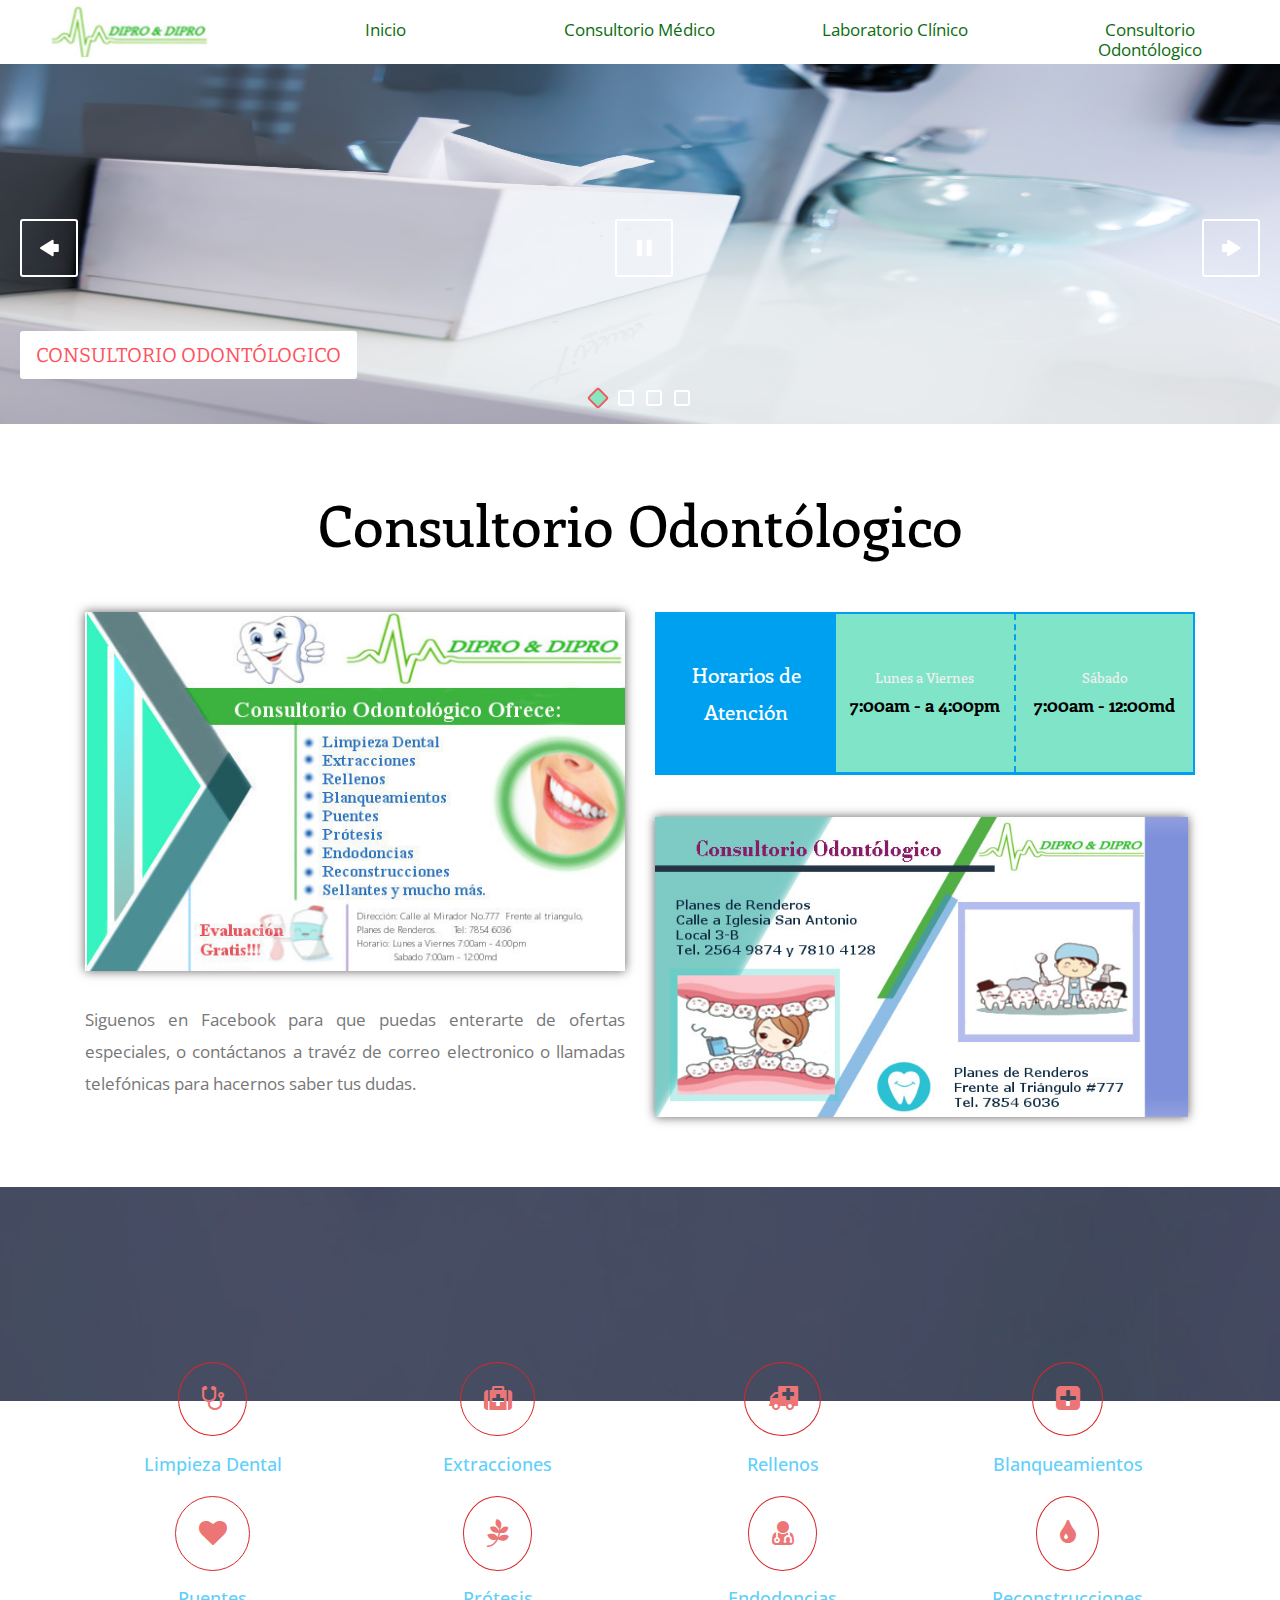
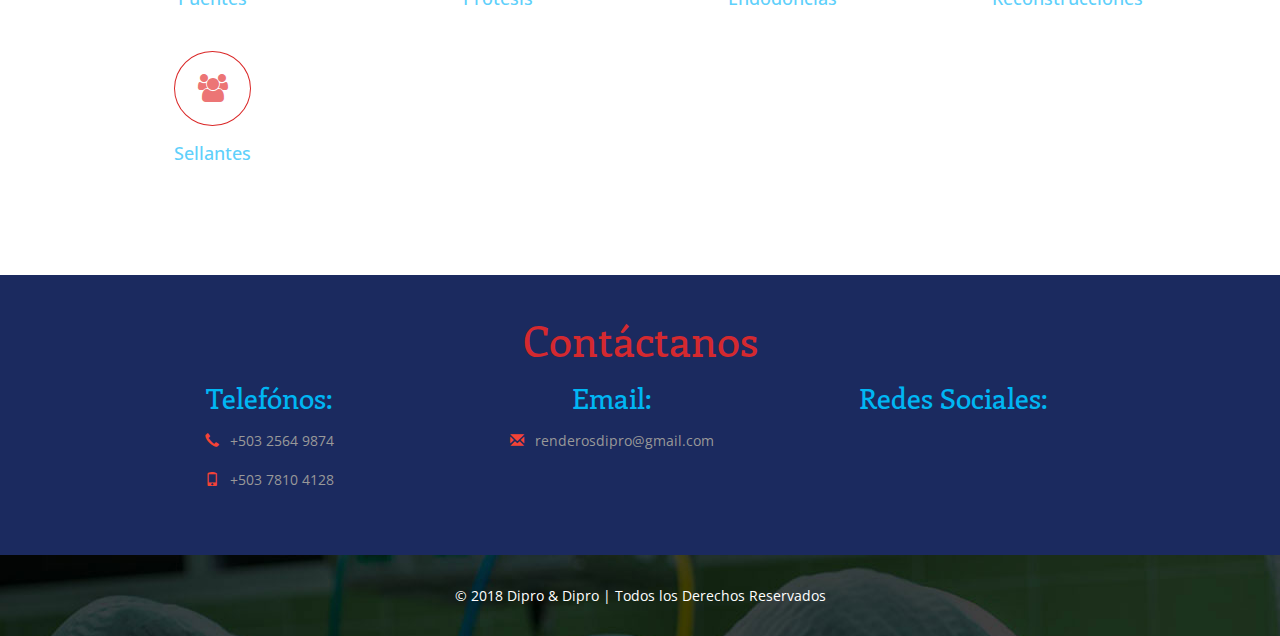
<file: pages/odontologico.html>
<!DOCTYPE html>
<html lang="en">
<head>
<title>Dipro & Dipro | Consultorio Odontólogico</title>
<link rel="shortcut icon" type="image/x-icon" href="images/icono.ico">
<meta name="viewport" content="width=device-width, initial-scale=1">
<meta http-equiv="Content-Type" content="text/html; charset=utf-8" />
<meta name="keywords" content="" />
<script type="application/x-javascript"> addEventListener("load", function() { setTimeout(hideURLbar, 0); }, false); function hideURLbar(){ window.scrollTo(0,1); } </script>
<link href="css/bootstrap.css" type="text/css" rel="stylesheet" media="all">
<link href="css/style.css" type="text/css" rel="stylesheet" media="all"> 
<link rel="stylesheet" href="css/swipebox.css">     
<link href="css/animate.css" rel="stylesheet" type="text/css" media="all"> 
<!-- web-fonts -->
<link href="//fonts.googleapis.com/css?family=Enriqueta:400,700" rel="stylesheet">
<link href='//fonts.googleapis.com/css?family=Open+Sans:400,300,300italic,400italic,600,600italic,700,700italic,800,800italic' rel='stylesheet' type='text/css'>

<!-- animation -->
<link href="css/font-awesome.css" rel="stylesheet"> 
<script src="js/jquery-2.2.3.min.js"></script> 
<!-- //js -->
<!-- web-fonts -->
<link href="//fonts.googleapis.com/css?family=Enriqueta:400,700" rel="stylesheet">
<link href="//fonts.googleapis.com/css?family=Open+Sans:400,300,300italic,400italic,600,600italic,700,700italic,800,800italic" rel="stylesheet" type="text/css">

	<link rel="stylesheet" type="text/css" href="js/style.css" />
	<script type="text/javascript" src="js/jquery.js"></script>
</head>
<body>
<!-- navigation -->
			<div class="top-w3lnav1">
				<nav class="navbar navbar-default1">
					<div class="navbar-header w3l-header">
						<button type="button" class="navbar-toggle collapsed" data-toggle="collapse" data-target="#bs-example-navbar-collapse-1">
							Menu 
						</button>
					</div>
					<div class="collapse navbar-collapse" id="bs-example-navbar-collapse-1">
						<ul class="nav navbar-nav navbar-center w3l-effect">
							<li><a href="#"><img src="images/logo.jpeg"/></a></li>
							<li><a href="../index.html">Inicio </a></li>
							<li><a href="medico.html" >Consultorio Médico</a></li> 
							<li><a href="laboratorio.html" >Laboratorio Clínico</a></li> 
							<li><a href="odontologico.html" >Consultorio Odontólogico</a></li>
						</ul>
						<div class="clearfix"> </div>
					</div>	
				</nav>		
			</div>	
			<!-- navigation --> 


	<div id="wowslider-container1">
	<div class="ws_images"><ul>
		<li><img src="images/img21.jpeg"  title="Consultorio Odontólogico" /></li>
		<li><img src="images/img22.jpeg"  title="Diagnóstico Dental Gratis" /></li>
		<li><img src="images/img23.jpeg"  title="Atención de lunes a sabado" /></li>
		<li><img src="images/img24.jpeg"  title="Para una sonrisa envidiable y saludable" /></li>
	</ul></div>
	<div class="ws_bullets"><div>
		<a href="#"><span><img src="images/img21.jpeg" /></span></a>
		<a href="#"><span><img src="images/img22.jpeg" /></span></a>
		<a href="#"><span><img src="images/img23.jpeg" /></span></a>
		<a href="#"><span><img src="images/img24.jpeg" /></span></a>
	</div></div>
	</div>	
	<script type="text/javascript" src="js/wowslider.js"></script>
	<script type="text/javascript" src="js/script.js"></script>

	<!-- About --> 
	<div id="about" class="welcome"> 
		<div class="container">
			<h3 class="w3layouts-title " data-wow-delay=".5s"> Consultorio Odontólogico  </h3>	
			<div class="w3ls-row">
				<div class="col-md-6 welcome-left">
					<div class="welcome-img">
						<img src="images/anuncio1.jpg" class="img-responsive zoom-img" alt=""/>
					</div>
					<p>Siguenos en Facebook para que puedas enterarte de ofertas especiales, o contáctanos a travéz de correo electronico o llamadas telefónicas para hacernos saber tus dudas.</p>
					
				</div>
				<div class="col-md-6 welcome-right"> 
					<div class="open-hours-row">
						<div class="col-md-4 open-hours-left">
							<h4>Horarios de Atención </h4>
						</div>
						<div class="col-md-4 open-hours-left">
							<h6>Lunes a Viernes</h6>
							<h5>7:00am - a 4:00pm</h5> 
						</div>
						<div class="col-md-4 open-hours-left">
							<h6>Sábado</h6>
							<h5>7:00am - 12:00md</h5> 
						</div>
						<div class="clearfix"> </div>
					</div>
					<div class="col-md-12 welcome-left-grids">
						<div class="welcome-img">
							<img src="images/dirodon.jpg" class="img-responsive zoom-img" alt=""/>
						</div>
					</div>
					<div class="clearfix"> </div>
				</div>
			</div> 
		</div>
	</div>
<!-- //About --> 

<!-- services -->
	<div id="services" class="services">
		<!-- container -->
		<div class="container">
			<h3 class="w3layouts-title wow fadeInDown animated" data-wow-delay=".5s">Nuestros Servicios</h3> 
			<div class="services-w3row">
				<div class="col-md-3 col-sm-3 col-xs-6 services-agile-grid">
					<span class="glyphicon fa fa-stethoscope wthree-effect" aria-hidden="true"></span>
					<div class="services-text w3-agileits">
						<h5 class="agile">Limpieza Dental</h5> 
					</div>
				</div>
				<div class="col-md-3 col-sm-3 col-xs-6 services-agile-grid">
					<span class="glyphicon fa fa-medkit wthree-effect" aria-hidden="true"></span>
					<div class="services-text">
						<h5 class="agile">Extracciones</h5>
					</div>
				</div>
				<div class="col-md-3 col-sm-3 col-xs-6 services-agile-grid">
					<span class="glyphicon fa fa-ambulance wthree-effect" aria-hidden="true"></span>
					<div class="services-text w3-agileits">
						<h5 class="agile">Rellenos</h5> 
					</div>
				</div>
				<div class="col-md-3 col-sm-3 col-xs-6 services-agile-grid">
					<span class="glyphicon fa fa-plus-square wthree-effect" aria-hidden="true"></span>
					<div class="services-text">
						<h5 class="agile">Blanqueamientos</h5> 
					</div>
				</div>
				<div class="clearfix"> </div>
			</div>
			<br/>
			<div class="services-w3row">
				<div class="col-md-3 col-sm-3 col-xs-6 services-agile-grid">
					<span class="glyphicon fa fa-heart wthree-effect" aria-hidden="true"></span>
					<div class="services-text w3-agileits">
						<h5 class="agile">Puentes</h5> 
					</div>
				</div>
				<div class="col-md-3 col-sm-3 col-xs-6 services-agile-grid">
					<span class="glyphicon fa fa-pagelines wthree-effect" aria-hidden="true"></span>
					<div class="services-text">
						<h5 class="agile">Prótesis</h5>
					</div>
				</div>
				<div class="col-md-3 col-sm-3 col-xs-6 services-agile-grid">
					<span class="glyphicon fa fa-user-md wthree-effect" aria-hidden="true"></span>
					<div class="services-text w3-agileits">
						<h5 class="agile">Endodoncias</h5>
					</div>
				</div>
				<div class="col-md-3 col-sm-3 col-xs-6 services-agile-grid">
					<span class="glyphicon fa fa-tint wthree-effect" aria-hidden="true"></span>
					<div class="services-text">
						<h5 class="agile">Reconstrucciones</h5> 
					</div>
				</div>
				<div class="clearfix"> </div>
			</div>
			<br/><br/>
			<div class="services-w3row">
				<div class="col-md-3 col-sm-3 col-xs-6 services-agile-grid">
					<span class="glyphicon fa fa-users wthree-effect" aria-hidden="true"></span>
					<div class="services-text w3-agileits">
						<h5 class="agile">Sellantes</h5> 
					</div>
				</div>
				
				<div class="clearfix"> </div>
			</div>
			<br/><br/>
			
			<script src="js/waypoints.min.js"></script> 
			<script src="js/counterup.min.js"></script> 
			<script>
				jQuery(document).ready(function( $ ) {
					$('.w3-agile-counter').counterUp({
						delay: 10,
						time: 1000
					});
				});
			</script> 
		</div>
		<!-- //container -->
	</div>
	<!-- //services -->

	<!--******************************** -->
	<div class="tips w3agile1">
		<div class="container">
			<div class="tip-grids">
				<h3 class="w3layouts-title1 " data-wow-delay=".5s">Contáctanos</h3>
				<br/>
				<div class="col-md-3 tip-grid1">
				<div class="contact-form">
					<div class="address " data-wow-delay=".5s">
						<h5>Telefónos:</h5>
						<p><i class="glyphicon glyphicon-earphone"></i> +503 2564 9874</p>
						<p><i class="glyphicon glyphicon-phone"></i> +503 7810 4128</p>
					</div>
			</div>
				</div>
				<div class="col-md-3 tip-grid1">
					<div class="contact-form">
					<div class="address " data-wow-delay=".5s">
						<h5>Email:</h5>
						<p><i class="glyphicon glyphicon-envelope"></i> <a href="mailto:renderosdipro@gmail.com">renderosdipro@gmail.com</a></p>
					</div>
					</div>
				</div>
				<div class="col-md-3 tip-grid1">
					<div class="contact-form">
					<div class="address " data-wow-delay=".5s">
						<h5>Redes Sociales:</h5>
					<div class="navbar-right social-icons wow fadeInRight animated" data-wow-delay=".5s"> 
					<ul>
						<li><a href="https://www.facebook.com/DIPRO-DIPRO-Consultorio-Odontólogico-291357444604079/" class="fa fa-facebook icon-border facebook"> </a></li> 
					</ul>  
				</div>
					</div>
					</div>
				</div>
			</div>
		</div>
</div>
<!-- contact -->

<div class="footer-bottom">
		<div class="container"> 
			<p> © 2018 Dipro & Dipro | Todos los Derechos Reservados </p>
		</div>
	</div>  

	<script src="js/wow.min.js"></script>
	<script>
		 new WOW().init();
	</script>

	<script type="text/javascript" src="js/move-top.js"></script>
	<script type="text/javascript" src="js/easing.js"></script>	
	<script type="text/javascript">
			jQuery(document).ready(function($) {
				$(".scroll").click(function(event){		
					event.preventDefault();
					$('html,body').animate({scrollTop:$(this.hash).offset().top},1000);
				});
			});
	</script>
	<script type="text/javascript">
		$(document).ready(function() {
			
			$().UItoTop({ easingType: 'easeOutQuart' });
			
		});
	</script> 
    <script src="js/bootstrap.js"></script>
</body>
</html>
</file>
<file: pages/css/style.css>
body{
	margin:0;
	font-family: 'Open Sans', sans-serif;
	background: #fff;
}
body a{
	transition: 0.5s all ease;
	-webkit-transition: 0.5s all ease;
	-moz-transition: 0.5s all ease;
	-o-transition: 0.5s all ease;
	-ms-transition: 0.5s all ease;
	text-decoration:none;
}
h1,h2,h3,h4,h5,h6{
	margin:0;	
	font-family: 'Enriqueta', serif;
}
p{
	margin:0;
}
ul,label{
	margin:0;
	padding:0;
}
body a:hover{
	text-decoration:none;
}

 .tips.w3agile {
    padding: 5em 0;
	text-align:center;
}

.tips.w3agile {
    background: #eee;
}
h3.w3layouts-title1 {
    font-size: 3em; 
    color: #ef2929e3;
}
/*-- banner --*/
.banner{
	background: url(../images/1.jpg)no-repeat 0px 0px;
	-webkit-background-size:cover;
	background-size:cover;
	-moz-background-size:cover;
	min-height:780px;
}
.wthree-header {
    padding: 2em 0;
} 
.agileits-logo h1 {
    font-size: 3.5em;
    display: inline-block;
    line-height: 1em;
}
.agileits-logo h1 a {
    color: #fff;
    text-decoration: none;
    font-weight: 300;
} 
/*-- social-icons --*/
.social-icons ul li {
    display: inline-block;
}
.social-icons ul li a.fa {
    font-size: 1.1em;
    color: #fff;
    padding: 0 0.5em;
    line-height: 2.7em;
    text-align: center;
	vertical-align: top;
    overflow: hidden;
    margin: 8px 5px;
    width: 40px;
    height: 40px;
}
.icon-border {
	position: relative;
} 
.icon-border::before,
.icon-border::after {
	display: block;
	position: absolute;
	top: 0;
	left: 0;
	width: 100%;
	height: 100%;
	content: "";
} 
.icon-border::before {
	z-index: 1;
	-webkit-transition: box-shadow 0.3s;
	-moz-transition: box-shadow 0.3s;
	-o-transition: box-shadow 0.3s;
	-ms-transition: box-shadow 0.3s;
    transition: box-shadow 0.3s;      
} 
.icon-border::before {
	-webkit-box-shadow: inset 0 0 0 3px #fff; 
	-moz-box-shadow: inset 0 0 0 3px #fff; 
	-o-box-shadow: inset 0 0 0 3px #fff; 
	-ms-box-shadow: inset 0 0 0 3px #fff; 
	box-shadow: inset 0 0 0 3px #fff; 
}  
/* facebook */
.icon-border.facebook:hover::before {
	-webkit-box-shadow: inset 0 0 0 48px #3b5998; 
	-moz-box-shadow: inset 0 0 0 48px #3b5998; 
	-o-box-shadow: inset 0 0 0 48px #3b5998; 
	-ms-box-shadow: inset 0 0 0 48px #3b5998; 
	box-shadow: inset 0 0 0 48px #3b5998; 
}  
/* twitter */
.icon-border.twitter:hover::before {
	-webkit-box-shadow: inset 0 0 0 48px #4099ff;
	-moz-box-shadow: inset 0 0 0 48px #4099ff;
	-o-box-shadow: inset 0 0 0 48px #4099ff;
	-ms-box-shadow: inset 0 0 0 48px #4099ff;
	box-shadow: inset 0 0 0 48px #4099ff;
}  
/* google plus */
.icon-border.googleplus:hover::before {
	-webkit-box-shadow: inset 0 0 0 48px #d34836;
	-moz-box-shadow: inset 0 0 0 48px #d34836;
	-o-box-shadow: inset 0 0 0 48px #d34836;
	-ms-box-shadow: inset 0 0 0 48px #d34836;
	box-shadow: inset 0 0 0 48px #d34836;
}   
/* rss */
.icon-border.rss:hover::before {
	-webkit-box-shadow: inset 0 0 0 48px #ee802f;
	-moz-box-shadow: inset 0 0 0 48px #ee802f;
	-o-box-shadow: inset 0 0 0 48px #ee802f;
	-ms-box-shadow: inset 0 0 0 48px #ee802f;
	box-shadow: inset 0 0 0 48px #ee802f;
}  
/*-- //social-icons --*/   

.top-w3lnav1 {
    margin: 0 auto;
}

nav.navbar.navbar-default1 {
    border: none;
    background: #fff;
    margin-bottom: -4px;
}

.navbar-default1 .navbar-nav > li > a {
    color: #0b6d0f;  
}
.navbar-default1 .navbar-nav {
    width: 100%; 
    border-color: #fff;
}

.navbar-default1 .navbar-nav > li {
    width: 20%; 
}
.nav > li > a > img {
   max-width: none;
    margin-top: -15px;
}

/*-- top-w3lnav --*/
.top-w3lnav {
    margin: 17em 0;
}
.navbar-nav {
    border: 3px solid #fff; 
    float: none;
    display: inline-block;
} 
nav.navbar.navbar-default {
    border: none;
    background: none;
}
div#bs-example-navbar-collapse-1 {
    padding: 0;  
	text-align:center;
}
.navbar-default .navbar-nav > li > a {
    color: #FFF;  
}
.navbar-nav > li > a {
    padding: 1em 2em; 
	font-size: 1.2em;
}
.navbar-default .navbar-nav > li > a:hover, .navbar-default .navbar-nav > li > a:focus {
    color: #f44336;
}
.navbar-nav > li > a.active {
    color: #000;
}
/* Effect 14: border switch */
.w3l-effect a { 
	height: 57px; 
} 
.w3l-effect a::before,
.w3l-effect a::after {
	position: absolute;
	width: 57px;
	height: 2px;
	background: #fff;
	content: '';
	opacity: 1;
	-webkit-transition: all 0.3s;
	-moz-transition: all 0.3s;
	transition: all 0.3s; 
}

.w3l-effect a::before {
	top: 0;
	left: 0;
	-webkit-transform: rotate(90deg);
	-moz-transform: rotate(90deg);
	-o-transform: rotate(90deg);
	-ms-transform: rotate(90deg);
	transform: rotate(90deg);
	-webkit-transform-origin: 0 0;
	-moz-transform-origin: 0 0;
	transform-origin: 0 0;
}

.w3l-effect a::after {
	right: 0;
	bottom: 0;
	-webkit-transform: rotate(90deg);
	-moz-transform: rotate(90deg);
	-o-transform: rotate(90deg);
	-ms-transform: rotate(90deg);
	transform: rotate(90deg);
	-webkit-transform-origin: 100% 0;
	-moz-transform-origin: 100% 0;
	transform-origin: 100% 0;
}

.w3l-effect a:hover::before,
.w3l-effect a:hover::after,
.w3l-effect a:focus::before,
.w3l-effect a:focus::after,
.w3l-effect a.active::before,
.w3l-effect a.active::after {
	opacity: 1;
}

.w3l-effect a:hover::before,
.w3l-effect a:focus::before,.w3l-effect a.active::before {
	left: 50%;
	-webkit-transform: rotate(0deg) translateX(-50%);
	-moz-transform: rotate(0deg) translateX(-50%);
	-o-transform: rotate(0deg) translateX(-50%);
	-ms-transform: rotate(0deg) translateX(-50%);
	transform: rotate(0deg) translateX(-50%);
}

.w3l-effect a:hover::after,
.w3l-effect a:focus::after,.w3l-effect a.active::after{
	right: 50%;
	-webkit-transform: rotate(0deg) translateX(50%);
	-moz-transform: rotate(0deg) translateX(50%);
	-o-transform: rotate(0deg) translateX(50%);
	-ms-transform: rotate(0deg) translateX(50%);
	transform: rotate(0deg) translateX(50%);
}
/*-- //top-w3lnav --*/
 
.agileits-arrow {
    text-align: center;	
} 
.agileits-arrow a {
    display: inline-block;
    font-size: 3em;
    color: #fff;
} 
.agileits-arrow.bounce.animated {
	-webkit-animation-duration: 3s;
	-moz-animation-duration: 3s;
	-o-animation-duration: 3s;
	-ms-animation-duration: 3s;
    animation-duration: 3s; 
}
.bounce {
	-moz-animation: bounce 2s infinite;
	-webkit-animation: bounce 2s infinite;
	-o-animation: bounce 2s infinite;
	-ms-animation: bounce 2s infinite;
	animation: bounce 2s infinite;
}
/*-- //banner --*/
/*-- welcome --*/
.welcome,.team,.gallery,.contact{
    padding: 5em 0;
}
h3.w3layouts-title {
    font-size: 4em;
    text-align: center;
    color: #000;
    margin-bottom: 1em;
}
p {
    font-size: 1em;
    color: #6f6868;
    line-height: 1.8em;
    font-weight: 400;
}
.welcome h2 {
    font-size: 1.5em;
    text-align: center;
    color: #00b6f3;
    letter-spacing: 5px;
    margin-bottom: 0.6em;
}
.welcome p.wel-text {
    font-size: 1.2em;
    color: #585050;
    text-align: center;
    line-height: 1.8em;
    width: 80%;
    margin: 0 auto 4em;
    font-weight: 300;
}
.welcome-row {
    margin: 0 auto;
    width: 90%;
}
.welcome-grids {
	background: #e0f9f94f;
    border: 2px solid #333;
    padding: 2.5em 2em;
    width: 21%;
    height: 250px;
    position: relative;
    transition: .5s all;
	-webkit-transition: .5s all;
	-o-transition: .5s all;
	-moz-transition: .5s all;
	-ms-transition: .5s all;
    overflow: hidden;
}
.welcome-grids.welcome-mdl {
    margin: 0 2em;
}
.welcome-grids.welcome-mdl1 {
    margin-right: 3.7em;
}
.welcome-grids h5 {
    font-size: 1.3em;
    color: #F44336;
}
.welcome-grids p.text {
    text-align: justify;
	margin-top: 1em;
}
.welcome-w3lsicon {
    position: absolute;
    top: 0;
    left: 0;
    display: block;
	background-color: #36f4bf;
    width: 100%;
    height: 100%;
	transition: .5s all;
}
.welcome-w3lsicon span {
    display: block;
    text-align: center;
    padding: 3.1em 0;
}
.welcome-w3lsicon i.glyphicon {
    font-size: 2.5em;
    color: #333; 
    padding: .7em;
    background: #fff;
	-webkit-border-radius: 50%;
	-moz-border-radius: 50%;
	-o-border-radius: 50%;
	-ms-border-radius: 50%;
	border-radius: 50%;
}
.welcome-grids:hover div.welcome-w3lsicon {
	left:-100%;
}
/*-- //welcome --*/
.open-hours-left1:nth-child(1) {
    background: #f0004e;
    padding: 3em 0;
    font-size: 1.5em;
}

/*-- services --*/
.services {
    background: url(../images/fondolb.jpeg)no-repeat center fixed;
    padding: 4em 0 5em;
        height: auto;
}
.services h3.w3layouts-title {
    color: #fff;
}


.services-agile-grid {
    text-align: center;
}
.agile{
	color: #5fd0fb;
    font-size: 1.3em;
    margin: 1em 0 .1em;
    font-family: 'Open Sans', sans-serif;
   /* font-weight: 300;*/
}
.w3-agile-counter {
    color: #01b6f3;
    font-size: 1.5em;
    margin: 1em 0 .1em;
    font-family: 'Open Sans', sans-serif;
    font-weight: 300;
}
.services-agile-grid p {
    margin: 0;
    color: #fff;
}
/*-- Effect 1 --*/ 
.services-agile-grid span.glyphicon{
    font-size: 2em;
    color: #ec7575;
    display: inline-block;
	-webkit-border-radius: 50%; 
	-moz-border-radius: 50%;
	-o-border-radius: 50%;
	-ms-border-radius: 50%;
	border-radius: 50%;
    text-decoration: none;
    z-index: 1;
    padding: 0.8em;
}
.services-agile-grid span.glyphicon:after { 
	position: absolute;
	width: 100%;
	height: 100%;
	-webkit-border-radius: 50%; 
	-moz-border-radius: 50%;
	-o-border-radius: 50%;
	-ms-border-radius: 50%;
	border-radius: 50%;
	content: '';
	-webkit-box-sizing: content-box;
	-moz-box-sizing: content-box;
	box-sizing: content-box;
}
.wthree-effect {
	border: 1px solid #da2727;
	-webkit-transition: background 0.5s, color 0.2s;
	-moz-transition: background 0.5s, color 0.2s;
	transition: background 0.5s, color 0.2s;
}
.wthree-effect:after {
	top: -7px;
	left: -7px;
	padding: 7px;
	-webkit-box-shadow: 0 0 0 2px #00b6f3; 
	-moz-box-shadow: 0 0 0 2px #00b6f3;
	-o-box-shadow: 0 0 0 2px #00b6f3;
	-ms-box-shadow: 0 0 0 2px #00b6f3;
	box-shadow: 0 0 0 2px #00b6f3;
	-webkit-transition: -webkit-transform 0.5s, opacity 0.2s;
	-moz-transition: -moz-transform 0.5s, opacity 0.2s;
	-o-transition: transform 0.5s, opacity 0.2s;
	-ms-transition: transform 0.5s, opacity 0.2s;
	transition: transform 0.5s, opacity 0.2s;
	-webkit-transform: scale(0.3);
	-moz-transform: scale(0.3);
	-ms-transform: scale(0.3);
	transform: scale(0.3);
	-o-transform: scale(0.3);
	opacity: 0;
	-moz-opacity: 0;
}
.services-agile-grid:hover span.glyphicon{
	background:#00f3b0;
	color: #fff !important;
	border-color: #00b6f3;
}
.services-agile-grid:hover span.glyphicon:after {
	-webkit-transform: scale(1);
	-moz-transform: scale(1);
	-ms-transform: scale(1);
	transform: scale(1);
	-o-transform: scale(1);
	opacity: 1;
	-moz-opacity: 1;
}
/*-- //Effect 1 --*/
/*-- //services --*/

/*-- SAP --*/
.sap_tabs{
	clear:both;
	padding: 0;
	text-align: center;
}
.tab_box{
	background:#fd926d;
	padding: 2em;
}
.top1{
	margin-top: 2%;
}
.resp-tabs-list {
    list-style: none;
    border: 1px solid #ccc;
    padding: 1.5em 3em;
    display: inline-block;
}
.resp-tab-item {
    color: #555;
    font-size: 1.3em;
    cursor: pointer;
    display: inline-block;
    list-style: none;
    outline: none;
    -webkit-transition: all 0.5s;
    -moz-transition: all 0.5s;
    -ms-transition: all 0.5s;
    -o-transition: all 0.5s;
    transition: all 0.5s;
    margin: 0 1.8em 0;
    border-bottom: 2px solid transparent;
}
.resp-tab-active {
    text-shadow: none;
    color: #4acbf6;
    border-bottom: 2px solid;
}
.resp-tab-item:hover{
	color: #4acbf6;
}
.resp-tabs-container {
	padding: 0px;
	clear: left;	
}
h2.resp-accordion {
	cursor: pointer;
	padding: 5px;
	display: none;
}
.resp-tab-content {
	display: none;
}
.resp-content-active, .resp-accordion-active {
   display: block;
}
/*-- //SAP --*/
.tab_img{
	padding:3em 0 0;
	display: inline-block;
}
.portfolio-grids a {
    display: block;
}
.portfolio-grids img.img-responsive {
    width: 100%;
}
.portfolio-grids.grid-mdl {
    margin: 2em 0;
}  
/*---------------*/
.agileinfo-effect  {
    background: #36f4bf;
    overflow: hidden;
    position: relative;
}
.agileinfo-effect  img{
	-webkit-transition: -webkit-transform 0.35s;
	transition: transform 0.5s;
	-moz-transition: -moz-transform 0.5s;
	-webkit-backface-visibility: hidden;
	backface-visibility: hidden;
}
.agileinfo-effect  p {
	position: absolute;
	bottom: 0;
	left: 0;
    text-transform: none;
    opacity: 0;
    -webkit-transition: opacity 0.35s, -webkit-transform 0.35s;
    transition: opacity 0.35s, transform 0.35s;
    -moz-transition: opacity 0.35s, -moz-transform 0.35s;
    -webkit-transform: translate3d(0,50px,0);
    transform: translate3d(0,50px,0);
    -moz-transform: translate3d(0,50px,0);
    -o-transform: translate3d(0,50px,0);
    -ms-transform: translate3d(0,50px,0);
    padding: 21px 30px;
    font-size: 1.2em;
    color: #1f1d1d;
    letter-spacing: 1px;
}
.agileinfo-effect :hover img {
	-webkit-transform: translate3d(0,-80px,0);
	transform: translate3d(0,-80px,0);
	-moz-transform: translate3d(0,-80px,0);
	-o-transform: translate3d(0,-80px,0);
	-ms-transform: translate3d(0,-80px,0);
}
.agileinfo-effect :hover p {
	opacity: 1;
	-webkit-transform: translate3d(0,0,0);
	transform: translate3d(0,0,0);
	-moz-transform: translate3d(0,0,0);
	-o-transform: translate3d(0,0,0);
	-ms-transform: translate3d(0,0,0);
}
/*-- //portfolio --*/
/*-- contact --*/
.agileits-w3layouts-map {
   /* margin:5em 0 0;
   */
}
.agileits-w3layouts-map iframe {
	width: 100%;
	min-height: 350px;
	border: none;
}
.contact-form h5 {
    font-size: 2em;
    color:#00b6f3;
}
.contact-right p { 
    margin: 0.5em 0 2em;
}
.address.address-mdl {
    /*margin: 2em 0;*/
}
.address p {
    font-size: 1em;
    color: #999;
    margin-top: 1em;
}
.address p i.glyphicon {
    font-size: 1em;
    color: #F44336;
    margin-right: 0.5em;
}
.address p a {
    color: #999;
}
.address p a:hover{
    color: #00b6f3;
}
.contact-form input[type="text"] {
    width: 32%;
    color: #999;
    background: none;
    outline: none;
    font-size: 1em;
    padding: .7em .8em;
    border: solid 1px #ccc;
    -webkit-appearance: none;
    display: inline-block;
} 
input.email {
    margin: 0 0.6em;
}
.contact-form textarea {
    resize: none;
    width: 100%;
    background: none;
    color: #999;
    font-size: 1em;
    outline: none;
    padding: .7em .8em;
    border: solid 1px #ccc;
    min-height: 8em;
    -webkit-appearance: none;
    margin-top: 1em;
}
.contact-form input[type="submit"]{
    border: none;
    outline: none;
    color: #fff;
    padding: .8em 3em;
    font-size: 1em;
    margin: 1em 1em 0 0;
    -webkit-appearance: none;
    background: #00b6f3;
    transition: 0.5s all;
    -webkit-transition: 0.5s all;
    -moz-transition: 0.5s all;
}
.contact-form input[type="submit"]:hover{
	background:#F44336;
}
/*-- //contact --*
/*-- footer --*/
.footer {
    padding-bottom: 5em;
}
.footer h3 {
    font-size: 2.5em;
    color: #00b6f3;
    margin-bottom: 0.8em;
}  
.footer input[type="email"] {
    outline: none;
    width: 85%;
    color: #999;
    font-size: 1em;
    padding: 10px 15px;
    font-family: 'Open Sans', sans-serif;
    border: 2px solid #ccc;
    margin-bottom: 1em;
}
.footer input[type="submit"] {
    outline: none;
    border: 3px solid #00b6f3;
    width: 85%;
    background: #00b6f3;
    color: #fff;
    font-size: 1.1em;
    padding: 8px 12px;
    transition: .5s all;
    -webkit-transition: .5s all;
    -moz-transition: .5s all;
    font-family: 'Open Sans', sans-serif;
}
.footer input[type="submit"]:hover {
    color: #F44336;
    background: #fff;
	border-color: #F44336;
}
.footer-grids h5 {
    font-size: 1.1em;
    color: #999;
    margin-bottom: 1em;
}
/*-- //footer --*/   
/*-- footer-bottom --*/
.footer-bottom {
    background: url(../images/1.jpg)no-repeat center 0px;
    text-align: center;
    padding: 2em 0;
}
.footer-bottom p{
	color: #fff; 
}
.footer-bottom p a{
	color:#fff;
}
.footer-bottom p a:hover{
	color:#F44336;
	border-bottom: 2px dotted #F44336;
}   
/*-- //footer-bottom --*/   
/*-- slider-up-arrow --*/
#toTop {
	display: none;
	text-decoration: none;
	position: fixed;
	bottom: 3%;
	right: 3%;
	overflow: hidden;
	width: 32px;
	height: 32px;
	border: none;
	text-indent: 100%;
	background: url("../images/move-up.png") no-repeat 0px 0px;
}
#toTopHover {
	width: 32px;
	height: 32px;
	display: block;
	overflow: hidden;
	float: right;
	opacity: 0;
	-moz-opacity: 0;
	filter: alpha(opacity=0);
}
/*-- //slider-up-arrow --*/ 
.tips.w3agile {
 /*   background: #f3fbf9;
    width: 105%;
    margin-left: -3%;*/
   /* background: #0cb8b6;*/
 background: #1b2a5f;
    width: 119%;
    margin-left: -10%;
}
.tips.w3agile1 {
 	background: #1b2a5f;
    width: 100%;
    height: 20em;
    padding: 3em;
    text-align: center;
}
.tip-grid img{
	width:100%;
}
.tip-grid {
	position: relative;
	margin: 0 auto;
	list-style: none;
	text-align: center;
}
/* Common style */
.tip-grid figure {
	position: relative;
/*	float: left; */
	margin-left: 8%;
	overflow: hidden;
	height: auto;
	background: #3085a3;
	text-align: center;
	cursor: pointer;
}

.tip-grid figure img {
	position: relative;
	display: block;
	max-width: 97%;
	opacity: 0.8;
}

.tip-grid figure figcaption {
    padding: 2px 25px 0px 25px;
	-webkit-backface-visibility: hidden;
	backface-visibility: hidden;
}
.tip-grid figure figcaption,
.tip-grid figure figcaption > a {
	position: absolute;
	top: 0;
	left: 0;
	width: 100%;
	height: 100%;
}

/* Anchor will cover the whole item by default */
/* For some effects it will show as a button */
.tip-grid figure figcaption > a {
	z-index: 1000;
	text-indent: 200%;
	white-space: nowrap;
	font-size: 0;
	opacity: 0;
}

.tip-grid figure h4,
.grid figure p {
	margin: 0;
}

.tip-grid figure p {
	letter-spacing: 1px;
	font-size: 68.5%;
}

/*  */ 
.tip-grid1 img{
	width:100%;
}
.tip-grid1 {
	position: relative;
	margin: 0 auto;
	list-style: none;
	text-align: center;
	margin-left: 5%;
}
/* Common style */
.tip-grid1 figure {
	position: relative;
/*	float: left; */
	margin-left: 8%;
	overflow: hidden;
	height: auto;
	background: #3085a3;
	text-align: center;
	cursor: pointer;
}

.tip-grid1 figure img {
	position: relative;
	display: block;
	max-width: 97%;
	opacity: 0.8;
}

.tip-grid1 figure figcaption {
    padding: 2px 25px 0px 25px;
	-webkit-backface-visibility: hidden;
	backface-visibility: hidden;
}
.tip-grid1 figure figcaption,
.tip-grid1 figure figcaption > a {
	position: absolute;
	top: 0;
	left: 0;
	width: 100%;
	height: 100%;
}

/* Anchor will cover the whole item by default */
/* For some effects it will show as a button */
.tip-grid1 figure figcaption > a {
	z-index: 1000;
	text-indent: 200%;
	white-space: nowrap;
	font-size: 0;
	opacity: 0;
}

.tip-grid1 figure h4,
.grid figure p {
	margin: 0;
}

.tip-grid1 figure p {
	letter-spacing: 1px;
	font-size: 68.5%;
}
/***** Julia *****/

figure.effect-julia {
	background: #ffffff00;
}

figure.effect-julia img {
	max-width: none;
	-webkit-transition: opacity 1s, -webkit-transform 1s;
	transition: opacity 1s, transform 1s;
	-webkit-backface-visibility: hidden;
	backface-visibility: hidden;
}


figure.effect-julia p {
    display: block;
    margin: 0.4em auto;
    padding: 7px 0px;
    background: rgba(0, 0, 0, 0.76);
    color: #fff;
    text-transform: none;
    font-size: 14px;
    text-align: center;
    width: 93%;
    -webkit-transition: opacity 0.35s, -webkit-transform 0.35s;
    transition: opacity 0.35s, transform 0.35s;
    -webkit-transform: translate3d(-500px,0,0);
    transform: translate3d(-500px,0,0);
}
figure.effect-julia p:first-child {
	-webkit-transition-delay: 0.15s;
	transition-delay: 0.15s;
}

figure.effect-julia p:nth-of-type(2) {
	-webkit-transition-delay: 0.1s;
	transition-delay: 0.1s;
}

figure.effect-julia p:nth-of-type(3) {
	-webkit-transition-delay: 0.05s;
	transition-delay: 0.05s;
}

figure.effect-julia:hover p:first-child {
	-webkit-transition-delay: 0s;
	transition-delay: 0s;
}

figure.effect-julia:hover p:nth-of-type(2) {
	-webkit-transition-delay: 0.05s;
	transition-delay: 0.05s;
}

figure.effect-julia:hover p:nth-of-type(3) {
	-webkit-transition-delay: 0.1s;
	transition-delay: 0.1s;
}

figure.effect-julia:hover img {
	opacity: 0.4;
	-webkit-transform: scale3d(1.1,1.1,1);
	transform: scale3d(1.1,1.1,1);
}

figure.effect-julia:hover p {
	opacity: 1;
	-webkit-transform: translate3d(0,0,0);
	transform: translate3d(0,0,0);
}
/*-- //What-we-do --*/

.navbar-default1 .navbar-nav > li > a:hover,
.navbar-default1 .navbar-nav > li > a:focus {
  color: #f44336;
  background-color: transparent;
}



/*-- About --*/
.welcome-img {
    overflow: hidden;
	-webkit-box-shadow: 0px 0px 10px 0px #656060;
	-moz-box-shadow: 0px 0px 10px 0px #656060; 
    box-shadow: 0px 0px 10px 0px #656060;
}
.welcome-left .img-responsive {
    width: 100%; 
}
.welcome-left-grids {
    padding: 0;
    margin-top: 3em;
}
.welcome-left-grids:nth-child(2) {
    padding-right: 0.5em;
}
.welcome-left-grids:nth-child(3) {
    padding-left: 0.5em;
}
.welcome-left p {
	text-align: justify;
    font-size: 1.2em;
    color: #777;
    line-height: 1.9em;
    margin-top: 2em;
}
.open-hours-row {
    /*background: #83d6ff;*/
    background: #00a0f0;
    border:2px dotted #00a0f0;
}
.open-hours-left {
    padding: 4.06em 0;
    text-align: center;
	-webkit-transition: .5s all;
	-moz-transition: .5s all; 
    transition: .5s all;
	background: #80e4c8;
}
.open-hours-left1 {
    padding: 4.06em 0;
    text-align: center;
	-webkit-transition: .5s all;
	-moz-transition: .5s all; 
    transition: .5s all;
	background: #80e4c8;
	height: 50px;
}

.open-hours-left2{
    padding: 4.06em 0;
    text-align: center;
	-webkit-transition: .5s all;
	-moz-transition: .5s all; 
    transition: .5s all;
	background: #1b2a5f;
	/* background: #0cb8b6;*/
	height: 250px;
    border: 1px dotted #00a0f0;
}
 .open-hours-left2 p {
	margin: 3em;
    text-align: center;
    color: #ad9393;
    /*color: #0cb8b6*/
}
.open-hours-left:nth-child(1) {
    background: #00a0f0;
    padding: 3em 0;
}
.open-hours-left:nth-child(3) {
    border-left: 2px dashed #00a0f0;
  /*  border-right: 2px dashed #00a0f0;*/
}
.open-hours-left h4 {
    font-size: 1.5em;
    color: #fff;
    line-height: 1.8em;
}
.open-hours-left1 h4 {
    font-size: 1.5em;
    color: #fff;
    line-height: 0.2em;
}
.open-hours-left2 h4 {
    font-size: 1.5em;
    color: #fff;
    line-height: 1.2em;
}

.open-hours-left h6 {
    font-size: 1em;
    color: #f1efef; 
	-webkit-transition: .5s all;
	-moz-transition: .5s all; 
	transition: .5s all;
}
.open-hours-left:hover h6{
    color: #fff;
}
.open-hours-left h5 {
    font-size: 1.3em;
    color: #000;
    margin-top: 0.5em;
    font-weight: 700;
}
.open-hours-left:hover {
    background: #00a0f0;
}
img.zoom-img{
	-webkit-transform: scale(1, 1);
    transform: scale(1, 1);
	-moz-transform: scale(1, 1);
	-ms-transform: scale(1, 1);
	-o-transform: scale(1, 1);
	transition-timing-function: ease-out;
	-webkit-transition-timing-function: ease-out;
	-moz-transition-timing-function: ease-out;
	-ms-transition-timing-function: ease-out;
	-o-transition-timing-function: ease-out;
	-webkit-transition-duration: .5s;
	-moz-transition-duration: .5s;
	-ms-transition-duration: .5s;
	-o-transition-duration: .5s;
}
img.zoom-img:hover{
	-webkit-transform: scale(1.2);
	transform: scale(1.2);
	-moz-transform: scale(1.2);
	-ms-transform: scale(1.2);
	-o-transform: scale(1.2);
	-webkit-transition-timing-function: ease-in-out;
	-webkit-transition-duration: 750ms;
	-moz-transition-timing-function: ease-in-out;
	-moz-transition-duration: 750ms;
	-ms-transition-timing-function: ease-in-out;
	-o-transition-timing-function: ease-in-out;
	-ms-transition-duration: 750ms;
	-o-transition-duration: 750ms;
	overflow: hidden;
}
/*-- //about --*/


/*-- responsive-design --*/ 
@media(max-width:1280px){
	.tips.w3agile, {
		padding: 4.5em 0;
	}

.banner { 
    min-height: 680px;
}
.top-w3lnav {
    margin: 15em 0;
}

}
@media(max-width:1080px){
	figure.effect-julia h4 {
		font-size: 1.8em;
	}
	.tip-grid1 figure p {
		letter-spacing: 0px;
	}
	figure.effect-julia h4 {
		margin-bottom: 1.5em;
	}

.welcome p.wel-text {
    width: 85%;
}
.welcome-grids.welcome-mdl {
    margin: 0 2.5em;
}
.welcome-grids.welcome-mdl1 {
    margin-right: 2.5em;
}
.welcome-grids {
    padding: 2em 1.7em;
    width: 22%;
}
.welcome-row {
    margin: 0 auto;
    width: 96%;
}
.welcome-w3lsicon span { 
    padding: 3.8em 0;
} 

h3.w3layouts-title {
    font-size: 3.6em; 
}
h3.w3layouts-title1 {
    font-size: 3em; 
}
.welcome,.gallery {
    padding: 4em 0;
}

.agileinfo-effect p { 
    padding: 21px 23px; 
}

.agileits-w3layouts-map iframe { 
    min-height: 260px; 
}
.footer {
    padding-bottom: 4em;
}
.footer h3 {
    font-size: 2em; 
}
}
@media(max-width:1024px){
.services { 
    padding: 3em 0 4em;
} 


}
@media(max-width:991px){
	.tips.w3agile1 {
    height: 30em;
    font-size: 0.9em;
}
.agile {
    color: #01b6f3;
    font-size: 1.5em;
    margin: 1em 0 .1em;
    font-family: 'Open Sans', sans-serif;
    font-weight: 300;
    height: 100px;
}
	.tip-grid {
    float: left;
    width: 100%;
	margin: 0 auto;
	padding: 2%;
	}
	.tip-grid1 {
    float: left;
    width: 100%;
	margin: 0 auto;
    margin-bottom: 3%;
	}
	figure.effect-julia h4 {
		margin-bottom: 1em;
		font-size: 1.5em;
	}
	.feature-grid {
		float: left;
		width: 25%;
	}
figure.effect-julia p {
	visibility: hidden;
}
.navbar-nav > li > a {
    padding: 1em 1em; 
}

.banner {
    min-height: 620px;
}
.top-w3lnav {
    margin: 13em 0;
}

.welcome p.wel-text {
    width: 100%;
	 margin: 0 auto 3em;
}
.welcome h2 {
    font-size: 1.4em;
    letter-spacing: 4px;
	margin: 1.8em 0 1em;
}
.welcome-row {
    width: 100%;
}
.welcome-grids {
    float: left;
	padding: 2em 1.4em;
	width: 22.5%;
}
.welcome-grids.welcome-mdl {
    margin: 0 1.5em;
}
.welcome-grids.welcome-mdl1 {
    margin-right: 1.5em;
}
.welcome-grids h5 {
    font-size: 1.1em;
}
.welcome-icon span {
    padding: 4.2em 0;
}

.portfolio-grids {
    padding: 0 .5em;
}
.portfolio-grids.grid-mdl {
    margin: 1em 0;
}
.agileinfo-effect p {
    padding: 27px 12px;
    font-size: 1.3em;
}

.services {
    padding: 3em 0 3em;
}
h3.w3layouts-title {
    font-size: 3.2em;
}

.agileits-w3layouts-map {
    margin: 3em 0 0;
}
.footer-grids:nth-child(2) {
    margin: 2em 0;
}
.footer h3 {
    font-size: 1.8em;
}
.footer {
    padding-bottom: 3em;
}
} 
@media(max-width:768px){
	.nav > li > a > img {
		visibility: hidden;
}

.navbar-default1 .navbar-nav > li {
    width: 100%; 
}

.navbar-default1 .navbar-nav {
    width: 100%; 
}

.top-w3lnav {
    margin: 10em 0;
}

.banner {
    min-height: 503px;
}
/*
.navbar-right.social-icons {
    margin-right: 0.3em;
}
*/
}
@media(max-width:767px){
.agileits-logo h1 {
    font-size: 2.5em; 
}
.agileits-logo.navbar-left {
    float: left;
}
}
/*******************************************/
@media(max-width:767px){
.navbar-default1 .navbar-toggle {
    border-color: #ab6363;
    float: none;
    margin: 0;
    color: #ab6363;
}

.agileits-logo.navbar-left {
    float: left;
}
/*
.navbar-right.social-icons { 
    float: right;
}
*/
.social-icons ul li a.fa { 
    line-height: 2.5em; 
    width: 37px;
    height: 37px;
}
.navbar-toggle {
    float: none;
}

.navbar-header.w3l-header {
    text-align: center;
}
.navbar-toggle {
    float: none;
    margin: 0;
    color: #fff; 
}
.navbar-toggle:hover{ 
    color: #21715b;
    border-color: #36f4bf;
}
.navbar-default .navbar-toggle:hover, .navbar-default .navbar-toggle:focus {
    background-color: transparent;
}
.navbar-default .navbar-collapse, .navbar-default .navbar-form { 
    border: none;
    box-shadow: none;
}
/*
.navbar-default1 .navbar-toggle:hover, .navbar-default1 .navbar-toggle:focus {
    background-color: transparent;
}
.navbar-default1 .navbar-collapse, .navbar-default1 .navbar-form { 
    border: none;
    box-shadow: none;
}
*/
div#bs-example-navbar-collapse-1 {
    position: absolute;
    width: 100%;
    z-index: 99;
}
.navbar-nav { 
    float: none; 
    display: block;
    left: 0;
    margin: 0;
    background: rgba(0, 0, 0, 0.88); 
} 

.welcome, .gallery {
    padding: 3em 0;
}
h3.w3layouts-title {
    font-size: 3em;
}
.welcome p.wel-text { 
    margin: 0 auto 2em;
}
.welcome-grids { 
    padding: 2em 1em; 
} 
.services-agile-grid { 
    margin-bottom: 1em;
}

.portfolio-grids {
    padding: .5em;
}
.portfolio-grids.grid-mdl {
    margin: 0;
}
.tab_img {
    padding: 2em 0 0; 
}
}
@media(max-width:667px){
.welcome-grids {
    padding: 3em 2em;
    margin: 2em 2em 0 !important;
    width: 40%;
}
.welcome-grids.welcome-mdl {
    margin: 0;
}
.welcome-grids.welcome-mdl1 {
    margin-right: 0;
}

.resp-tab-item { 
    margin: 0 1.5em 0; 
}
}
@media(max-width:640px){
.top-w3lnav {
    margin: 7em 0;
}

.wthree-header {
    padding: 1em 0;
}
.banner {
    min-height: 400px;
}
.w3l-effect a {
    height: 55px;
}
.navbar-nav > li > a { 
    font-size: 1.1em;
}

.services-agile-grid span.glyphicon {
    font-size: 1.5em; 
}

}
@media(max-width:600px){
h3.w3layouts-title {
    font-size: 2.7em;
	margin-bottom: 0.6em;
}
h3.w3layouts-title1 {
    font-size: 2em; 
    color: #ef297be3;;
}
.welcome h2 { 
    margin: 1.6em 0 0.5em;
}
.welcome-grids { 
    margin: 2em 1.5em 0 !important;
    width: 40%;
}

.resp-tab-item {
    margin: 0 1em 0;
}


}
@media(max-width:568px){
.welcome-grids {
    padding: 2.5em 2em; 
}

.resp-tabs-list { 
    padding: 1.5em 2em; 
}
.agileinfo-effect p {
    padding: 18px 12px; 
}
.agileinfo-effect :hover img {
    -webkit-transform: translate3d(0,-60px,0);
    transform: translate3d(0,-60px,0);
    -moz-transform: translate3d(0,-60px,0);
    -o-transform: translate3d(0,-60px,0);
    -ms-transform: translate3d(0,-60px,0);
} 

.tab_img {
    padding: 1em 0 0;
}
}
@media(max-width:480px){
	
.agile {
    color: #01b6f3;
    font-size: 1.3em;
    margin: 1em 0 .1em;
    font-family: 'Open Sans', sans-serif;
    font-weight: 300;
    height: 70px;
}
.open-hours-left1 h4 {
    font-size: 0.9em;
    margin: -5px;
}
.services-agile-grid {
    font-size: 0.8em;
}
.social-icons ul li a.fa { 
    width: 35px;
    height: 35px;
    margin: 5px 5px;
	line-height: 2.4em;
}
.banner {
    min-height: 360px;
}
.welcome, .gallery {
    padding: 2em 0;
}
.top-w3lnav {
    margin: 6em 0;
}

h3.w3layouts-title {
    font-size: 2.3em; 
}
.welcome h2 {
    margin: 1.2em 0 0.5em;
    font-size: 1.2em;
    letter-spacing: 2px;
}
.welcome p.wel-text {
    font-size: 1em; 
}
.welcome-grids {
    margin: 1em 0.6em 0 !important;
    width: 46%;
	padding: 2em 2em;
}
p {
    font-size: 0.9em; 
}

.w3-agile-counter { 
    font-size: 1.3em;
    margin: 0.8em 0 .1em; 
}

.resp-tabs-list {
    padding: 1.5em 1em;
}
.resp-tab-item { 
    font-size: 0.9em; 
}
.agileinfo-effect p { 
    font-size: 0.9em;
	padding: 18px 10px;
}
.welcome-w3lsicon i.glyphicon {
    font-size: 2em; 
}
.welcome-w3lsicon span {
    padding: 3em 0;
}

.services {
    padding: 2em 0;
}

.agileits-w3layouts-map iframe {
    min-height: 210px;
}
.footer h3 {
    font-size: 1.5em;
}
.footer-grids {
    padding: 0;
}
.footer input[type="submit"] { 
    font-size: 1em; 
}
.footer input[type="email"]{ 
    font-size: 0.9em; 
}
.footer-grids h5 {
    font-size: 1em; 
}
.footer {
    padding-bottom: 2em;
}
.footer-bottom { 
    padding: 1.5em 0;
} 

}
@media(max-width:414px){
	#swipebox-top-bar {
    bottom: 25%;
}

.welcome-grids {
    margin: 1em auto 0 !important;
    width: 58%; 
    float: none;
    height: 50%;
}

.resp-tabs-list {
    padding: 1em 1em;
}
.resp-tab-item {
    font-size: 0.85em;
    margin: 0 0.5em 0;
}
.banner {
    min-height: 265px;
}
.top-w3lnav {
    margin: 4em 0;
}

.social-icons ul li a.fa {
    width: 31px;
    height: 31px;
    margin: 5px 5px;
    line-height: 2.2em;
    font-size: 1em;
}
.agileinfo-effect p {
    font-size: 0.9em; 
	padding: 6px 10px;
}
 
}
@media(max-width:384px){
.agileits-logo h1 {
    font-size: 2.2em;
}

.portfolio-grids { 
    width: 100%;
}
.footer input[type="submit"] {
    font-size: 0.9em;
}
.agileits-w3layouts-map {
    margin: 2em 0 0;
}
.agileinfo-effect p { 
    padding: 19px 8px;
}
.footer h3 {
    font-size: 1.3em;
}
.social-icons ul li a.fa { 
    line-height: 2.2em; 
}
}
@media(max-width:375px){

.navbar-nav > li > a {
    font-size: 1em;
}
.address.address-mdl {
    margin: 1.5em 0;
}
.address p {
    font-size: 0.9em; 
}
.footer-grids:nth-child(2) {
    margin: 1.5em 0;
}
}
@media(max-width:320px){
h3.w3layouts-title1 {
   color: #fff;
}

.agileits-logo h1 {
    font-size: 1.9em;
}
.social-icons ul li a.fa {
    line-height: 2.4em;
    width: 30px;
    height: 30px;
    margin: 5px 2px;
    font-size: 0.9em;
}
/*
.navbar-right.social-icons {
    margin-right: 0;
}
*/
.w3l-effect a {
    height: 54px;
}
h3.w3layouts-title {
    font-size: 2em;
}
h3.w3layouts-title1 {
    font-size: 1.8em; 
}
.welcome h2 { 
    font-size: 1.1em;
    letter-spacing: 1px;
}
.welcome-grids { 
    width: 75%; 
}

}
/*-- //responsive-design --*/
</file>
<file: pages/css/swipebox.css>
/*! Swipebox v1.2.8 | Constantin Saguin csag.co | MIT License | github.com/brutaldesign/swipebox */
html.swipebox-html.swipebox-touch {
  overflow: hidden !important;
}

#swipebox-overlay img {
  border: none !important;
}

#swipebox-overlay {
  width: 100%;
  height: 100%;
  position: fixed;
  top: 0;
  left: 0;
  z-index: 99999 !important;
  overflow: hidden;
  -webkit-user-select: none;
  -moz-user-select: none;
  -ms-user-select: none;
  user-select: none;
}

#swipebox-container {
  position: relative;
  width: 100%;
  height: 100%;
}

#swipebox-slider {
  -webkit-transition: -webkit-transform 0.4s ease;
  transition: transform 0.4s ease;
  height: 100%;
  left: 0;
  top: 0;
  width: 100%;
  white-space: nowrap;
  position: absolute;
  display: none;
  cursor: pointer;
}
#swipebox-slider .slide {
    height: 100%;
    width: 100%;
    line-height: 1px;
    text-align: center;
    display: inline-block;
}
#swipebox-slider .slide:before {
  content: "";
  display: inline-block;
  height: 43%;
  width: 1px;
  margin-right: -1px;
}
#swipebox-slider .slide img, #swipebox-slider .slide .swipebox-video-container {
  display: inline-block;
  max-height: 100%;
  max-width: 100%;
  margin: 0;
  padding: 0;
  width: auto;
  height: auto;
  vertical-align: middle;
}
#swipebox-slider .slide .swipebox-video-container {
  background: none;
  max-width: 1140px;
  max-height: 100%;
  width: 100%;
  padding: 5%;
  -webkit-box-sizing: border-box;
  box-sizing: border-box;
  -moz-box-sizing: border-box;
}
#swipebox-slider .slide .swipebox-video-container .swipebox-video {
  width: 100%;
  height: 0;
  padding-bottom: 56.25%;
  overflow: hidden;
  position: relative;
}
#swipebox-slider .slide .swipebox-video-container .swipebox-video iframe {
  width: 100% !important;
  height: 100% !important;
  position: absolute;
  top: 0;
  left: 0;
}
#swipebox-slider .slide-loading {
  background: url(../images/loader.gif) no-repeat center center;
}

#swipebox-bottom-bar,
#swipebox-top-bar {
  -webkit-transition: 0.5s all;
  transition: 0.5s all;
  -moz-transition: 0.5s all;
  position: absolute;
  left: 0;
  z-index: 999;
  height: 50px;
  width: 100%;
}

#swipebox-bottom-bar {
  bottom: -50px;
}
#swipebox-bottom-bar.visible-bars {
  -webkit-transform: translate3d(0, -50px, 0);
  transform: translate3d(0, -50px, 0);
  -moz-transform: translate3d(0, -50px, 0);
  -o-transform: translate3d(0, -50px, 0);
  -ms-transform: translate3d(0, -50px, 0);
}

#swipebox-top-bar {
    bottom: 22%;
}
#swipebox-title {
    display: block;
    width: 45%;
    text-align: center;
    margin: 0 auto !important;
}

#swipebox-close {
  background-image: url(../images/icons.png);
  background-repeat: no-repeat;
  border: none !important;
  text-decoration: none !important;
  cursor: pointer;
  width: 50px;
  height: 50px;
  top: 0;
}
#swipebox-prev,
#swipebox-next {
  background-image: url(../images/icons.png);
  background-repeat: no-repeat;
  border: none !important;
  text-decoration: none !important;
  cursor: pointer;
  width: 50px;
  height: 50px;
  margin-top: -15%;
}

#swipebox-arrows {
  display: block;
  margin: 0 auto;
  width: 100%;
  height: 50px;
}

#swipebox-prev {
  background-position: -32px 13px;
  float: left;
}

#swipebox-next {
  background-position: -78px 13px;
  float: right;
}

#swipebox-close {
	right: 50px;
	top: 12px;
	position: absolute;
	z-index: 9999;
	background-position: 15px 12px;
}
.swipebox-no-close-button #swipebox-close {
  display: none;
}

#swipebox-prev.disabled,
#swipebox-next.disabled {
  opacity: 0.3;
}

.swipebox-no-touch #swipebox-overlay.rightSpring #swipebox-slider {
  -webkit-animation: rightSpring 0.3s;
  animation: rightSpring 0.3s;
  -moz-animation: rightSpring 0.3s;
}
.swipebox-no-touch #swipebox-overlay.leftSpring #swipebox-slider {
  -webkit-animation: leftSpring 0.3s;
  animation: leftSpring 0.3s;
  -moz-animation: leftSpring 0.3s;
}

.swipebox-touch #swipebox-container:before, .swipebox-touch #swipebox-container:after {
  -webkit-backface-visibility: hidden;
  backface-visibility: hidden;
  -webkit-transition: all .3s ease;
  transition: all .3s ease;
  -moz-transition: all .3s ease;
  content: ' ';
  position: absolute;
  z-index: 999;
  top: 0;
  height: 100%;
  width: 20px;
  opacity: 0;
}
.swipebox-touch #swipebox-container:before {
  left: 0;
  -webkit-box-shadow: inset 10px 0px 10px -8px #656565;
  box-shadow: inset 10px 0px 10px -8px #656565;
  -moz-box-shadow: inset 10px 0px 10px -8px #656565;
}
.swipebox-touch #swipebox-container:after {
  right: 0;
  -webkit-box-shadow: inset -10px 0px 10px -8px #656565;
  box-shadow: inset -10px 0px 10px -8px #656565;
  -moz-box-shadow: inset -10px 0px 10px -8px #656565;
}
.swipebox-touch #swipebox-overlay.leftSpringTouch #swipebox-container:before {
  opacity: 1;
}
.swipebox-touch #swipebox-overlay.rightSpringTouch #swipebox-container:after {
  opacity: 1;
}

@-webkit-keyframes rightSpring {
  0% {
    left: 0;
  }

  50% {
    left: -30px;
  }

  100% {
    left: 0;
  }
}

@keyframes rightSpring {
  0% {
    left: 0;
  }

  50% {
    left: -30px;
  }

  100% {
    left: 0;
  }
}
@-webkit-keyframes leftSpring {
  0% {
    left: 0;
  }

  50% {
    left: 30px;
  }

  100% {
    left: 0;
  }
}
@keyframes leftSpring {
  0% {
    left: 0;
  }

  50% {
    left: 30px;
  }

  100% {
    left: 0;
  }
}
@media screen and (min-width: 800px) {
  #swipebox-close {
    right: 50px;
	top: 12px;
  }

  #swipebox-arrows {
    width: 80%;
    max-width: 800px;
  }
}
/* Skin 
--------------------------*/
#swipebox-overlay {
  background: #0d0d0d;
}

#swipebox-bottom-bar,
#swipebox-top-bar {
  opacity: 1;
}

#swipebox-top-bar {
  color: white !important;
  font-size: 20px;
  line-height: 30px;
  font-family: Helvetica, Arial, sans-serif;
}
@media(max-width:1366px){
#swipebox-top-bar {
    bottom: 12%;
}
}
@media(max-width:1080px){
#swipebox-title {
    width: 75%;
    line-height: 1.8em;
    margin: 1em auto 0 !important;
} 
#swipebox-top-bar {
    bottom: 12%;
}
}
@media(max-width:768px){ 
#swipebox-arrows {
    width: 83%;
}
}
@media(max-width:640px){
#swipebox-title {
    width: 82%;
    font-size: .9em;
}
#swipebox-arrows {
    width: 80%;
}
}
@media(max-width:480px){
#swipebox-title {
    width: 85%;
    font-size: .8em;
} 
#swipebox-close {
    right: 30px;
}
#swipebox-overlay { 
    padding-right: 1.2em;
}
}
@media(max-width:320px){
#swipebox-title {
    width: 90%; 
    margin: 0 auto !important;
}
</file>
<file: pages/js/style.css>
@import url(https://fonts.googleapis.com/css?family=Bitter);
@font-face {
  font-family: 'ws-ctrl-rhomb';
  src: url('ws-ctrl-rhomb.eot');
  src: url('ws-ctrl-rhomb.eot#iefix') format('embedded-opentype'),
       url('ws-ctrl-rhomb.svg#ws-ctrl-rhomb') format('svg');
  font-weight: normal;
  font-style: normal;
}
@font-face {
  font-family: 'ws-ctrl-rhomb';
  src: url('[data-uri]') format('woff'),
       url('[data-uri]') format('truetype');
}
#wowslider-container1 { 
	display: table;
	zoom: 1; 
	position: relative;
	width: 100%;
	max-width: 100%;
	max-height:360px;
	margin:0px auto 0px;
	z-index:90;
	text-align:left; /* reset align=center */
	font-size: 10px;
	text-shadow: none; /* fix some user styles */

	/* reset box-sizing (to boostrap friendly) */
	-webkit-box-sizing: content-box;
	-moz-box-sizing: content-box;
	box-sizing: content-box; 
}
* html #wowslider-container1{ width:640px }
#wowslider-container1 .ws_images ul{
	position:relative;
	width: 10000%; 
	height:100%;
	left:0;
	list-style:none;
	margin:0;
	padding:0;
	border-spacing:0;
	overflow: visible;
	/*table-layout:fixed;*/
}
#wowslider-container1 .ws_images ul li{
	position: relative;
	width:1%;
	height:100%;
	line-height:0; /*opera*/
	overflow: hidden;
	float:left;
	/*font-size:0;*/
	padding:0 0 0 0 !important;
	margin:0 0 0 0 !important;
}

#wowslider-container1 .ws_images{
	position: relative;
	left:0;
	top:0;
	height:360px;
	max-height:360px;
	max-width: 100%;
	vertical-align: top;
	border:none;
	overflow: hidden;
}
#wowslider-container1 .ws_images ul a{
	width:100%;
	height:360px;
	max-height:360px;
	display:block;
	color:transparent;
}
#wowslider-container1 img{
	max-width: none !important;
	    height: 50px;
}
#wowslider-container1 .ws_images .ws_list img,
#wowslider-container1 .ws_images > div > img{
	width:100%;
	border:none 0;
	max-width: none;
	padding:0;
	margin:0;
	height: 360px;
}
#wowslider-container1 .ws_images > div > img {
	max-height:360px;
}

#wowslider-container1 .ws_images iframe {
	position: absolute;
	z-index: -1;
}

#wowslider-container1 .ws-title > div {
	display: inline-block !important;
}

#wowslider-container1 a{ 
	text-decoration: none; 
	outline: none; 
	border: none; 
}

#wowslider-container1  .ws_bullets { 
	float: left;
	position:absolute;
	z-index:70;
}
#wowslider-container1  .ws_bullets div{
	position:relative;
	float:left;
	font-size: 0px;
}
/* compatibility with Joomla styles */
#wowslider-container1  .ws_bullets a {
	line-height: 0;
}

#wowslider-container1  .ws_script{
	display:none;
}
#wowslider-container1 sound, 
#wowslider-container1 object{
	position:absolute;
}

/* prevent some of users reset styles */
#wowslider-container1 .ws_effect {
	position: static;
	width: 100%;
	height: 100%;
}

#wowslider-container1 .ws_photoItem {
	border: 2em solid #fff;
	margin-left: -2em;
	margin-top: -2em;
}
#wowslider-container1 .ws_cube_side {
	background: #A6A5A9;
}

/*
#wowslider-container1.ws_gestures {
	cursor: -webkit-grab;
	cursor: -moz-grab;
	cursor: url("[data-uri]"), move;
}
#wowslider-container1.ws_gestures.ws_grabbing {
	cursor: -webkit-grabbing;
	cursor: -moz-grabbing;
	cursor: url("[data-uri]"), move;
}*/

/* hide controls when video start play */
#wowslider-container1.ws_video_playing .ws_bullets,
#wowslider-container1.ws_video_playing .ws_fullscreen,
#wowslider-container1.ws_video_playing .ws_next,
#wowslider-container1.ws_video_playing .ws_prev {
	display: none;
}


/* youtube/vimeo buttons */
#wowslider-container1 .ws_video_btn {
	position: absolute;
	display: none;
	cursor: pointer;
	top: 0;
	left: 0;
	width: 100%;
	height: 100%;
	z-index: 55;
}
#wowslider-container1 .ws_video_btn.ws_youtube,
#wowslider-container1 .ws_video_btn.ws_vimeo {
	display: block;
}
#wowslider-container1 .ws_video_btn div {
	position: absolute;
	background-image: url(./playvideo.png);
	background-size: 200%;
	top: 50%;
	left: 50%;
	width: 7em;
	height: 5em;
	margin-left: -3.5em;
	margin-top: -2.5em;
}
#wowslider-container1 .ws_video_btn.ws_youtube div {
	background-position: 0 0;
}
#wowslider-container1 .ws_video_btn.ws_youtube:hover div {
	background-position: 100% 0;
}
#wowslider-container1 .ws_video_btn.ws_vimeo div {
	background-position: 0 100%;
}
#wowslider-container1 .ws_video_btn.ws_vimeo:hover div {
	background-position: 100% 100%;
}

#wowslider-container1 .ws_playpause.ws_hide {
	display: none !important;
}
/* bullets */
#wowslider-container1  .ws_bullets { 
	padding: 0px; 
}
#wowslider-container1 .ws_bullets a { 
	position:relative;
	display: inline-block;
	width: 0;
	margin: 3px 6px;
	padding: 8px;
} 
#wowslider-container1 .ws_bullets a > span {
	position:absolute;
	display: block;
	top:0;
	right: 0;
	height:100%;
	width:100%;
	border-radius: 3px;
	box-shadow: inset 0 0 0 2px #fff;

	-webkit-transition: background 200ms ease-in-out, -webkit-transform 200ms ease-in-out, box-shadow 200ms ease-in-out;
	transition: background 200ms ease-in-out, transform 200ms ease-in-out, -webkit-transform 200ms ease-in-out, box-shadow 200ms ease-in-out;
}

#wowslider-container1 .ws_bullets a.ws_overbull > span,
#wowslider-container1 .ws_bullets a.ws_selbull > span {
	-webkit-transform: rotate(45deg);
	transform: rotate(45deg);
	background: #87e8c0;
	box-shadow: inset 0 0 0 2px #FF525E;
}




/* play/pause, arrows */
#wowslider-container1 a.ws_next,
#wowslider-container1 a.ws_prev,
#wowslider-container1 .ws_playpause {
	position:absolute;
	font: 2em "ws-ctrl-rhomb";
	width: 2.9em;
	height: 2.9em;
	top:50%;
	border-radius: 0.15em;
	
	margin-top: -1.25em;
	color: #ffffff;
	z-index: 100;

	box-shadow: inset 0 0 0 2px #fff;

	-webkit-transition: background 200ms ease-in-out, -webkit-transform 200ms ease-in-out, box-shadow 200ms ease-in-out;
	transition: background 200ms ease-in-out, transform 200ms ease-in-out, -webkit-transform 200ms ease-in-out, box-shadow 200ms ease-in-out;
}
#wowslider-container1 a.ws_next {
	right: 20px;
}
#wowslider-container1 a.ws_prev {
	left: 20px;
}
#wowslider-container1 .ws_playpause {
	left:50%;
	margin-left:-1.25em;
}

#wowslider-container1 a.ws_next:hover,
#wowslider-container1 a.ws_prev:hover,
#wowslider-container1 .ws_playpause:hover {
	background: #87e8c0;
	box-shadow: inset 0 0 0 2px #FF525E;

	-webkit-transform: rotate(45deg);
	transform: rotate(45deg);
}


#wowslider-container1 a.ws_next > span,
#wowslider-container1 a.ws_prev > span,
#wowslider-container1 .ws_playpause > span {
	display: block;
	-webkit-transition: -webkit-transform 200ms ease-in-out;
	transition: transform 200ms ease-in-out, -webkit-transform 200ms ease-in-out;
}
#wowslider-container1 a.ws_next:hover > span,
#wowslider-container1 a.ws_prev:hover > span,
#wowslider-container1 .ws_playpause:hover > span {
	-webkit-transform: rotate(-45deg);
	transform: rotate(-45deg);
}

#wowslider-container1 a.ws_next > span:before,
#wowslider-container1 a.ws_prev > span:before,
#wowslider-container1 .ws_playpause > span:before {
	display: block;
	text-align: center;
	line-height: 2.9em;
	line-height: 3.2em\9; /* ie9 hack */
	height:100%;
}
/* IE10+ hacks */
_:-ms-input-placeholder, :root #wowslider-container1 a.ws_next > span:before {line-height: 3.2em;}
_:-ms-input-placeholder, :root #wowslider-container1 a.ws_prev > span:before {line-height: 3.2em;}
_:-ms-input-placeholder, :root #wowslider-container1 a.ws_playpause > span:before {line-height: 3.2em;}

#wowslider-container1 .ws_play > span:before {
	content:"\e800";
}
#wowslider-container1 .ws_pause > span:before {
	content:"\e801";
}
#wowslider-container1 a.ws_next > span:before {
	content:'\e803';
}
#wowslider-container1 a.ws_prev > span:before {
	content:'\e802';
}/* bottom center */
#wowslider-container1  .ws_bullets {
	bottom:1.5em;
	left:50%;
}
#wowslider-container1  .ws_bullets div{
	left:-50%;
}#wowslider-container1 .ws-title{
	font: 1em 'Bitter', serif;
	position: absolute;
	left: 20px;
	margin-right:10em;
	z-index: 50;
	bottom: 45px;
	top: auto;
	opacity: 1;
}
#wowslider-container1 .ws-title div,#wowslider-container1 .ws-title span{
	display:inline-block;
	padding: 0.6em 0.8em;
}
#wowslider-container1 .ws-title div{
	display:block;
	margin-top:0.5em;
	font-size: 1.3em;
	background-color: #FF525E;
	color: #fff;
	border-radius: 0.18em;
}
#wowslider-container1 .ws-title span{
	text-transform: uppercase;	
	border-radius: 0.15em;
	font-size: 2em;
	background-color: #fff;
	color: #FF525E;
}#wowslider-container1 .ws_images > ul{
	animation: wsBasic 16s infinite;
	-moz-animation: wsBasic 16s infinite;
	-webkit-animation: wsBasic 16s infinite;
}
@keyframes wsBasic{0%{left:-0%} 12.5%{left:-0%} 25%{left:-100%} 37.5%{left:-100%} 50%{left:-200%} 62.5%{left:-200%} 75%{left:-300%} 87.5%{left:-300%} }
@-moz-keyframes wsBasic{0%{left:-0%} 12.5%{left:-0%} 25%{left:-100%} 37.5%{left:-100%} 50%{left:-200%} 62.5%{left:-200%} 75%{left:-300%} 87.5%{left:-300%} }
@-webkit-keyframes wsBasic{0%{left:-0%} 12.5%{left:-0%} 25%{left:-100%} 37.5%{left:-100%} 50%{left:-200%} 62.5%{left:-200%} 75%{left:-300%} 87.5%{left:-300%} }

#wowslider-container1 .ws_bullets  a img{
	position:absolute;
	display:block;
	text-indent:0;
	bottom:15px;
	left:-43px;
	visibility:hidden;
	max-width:none;
    border: 2px solid #fff;
}
#wowslider-container1 .ws_bullets a:hover img{
	visibility:visible;
}

#wowslider-container1 .ws_bulframe div div{
	height:48px;
	overflow:visible;
	position:relative;
}
#wowslider-container1 .ws_bulframe div {
	left:0;
	overflow:hidden;
	position:relative;
	width:75px;
}
#wowslider-container1  .ws_bullets .ws_bulframe{
	position:absolute;
	display:none;
	bottom:25px;
	margin-left:8px;
	cursor:pointer;
    border: 2px solid #fff;

	/* fixed bulframe hidding in Chrome */
	-webkit-transform: translateZ(0);
	-ms-transform: translateZ(0);
	-o-transform: translateZ(0);
	transform: translateZ(0);
}#wowslider-container1 .ws_bulframe div div{
	height: auto;
}

@media all and (max-width:760px) {
	#wowslider-container1 .ws_fullscreen {
		display: block;
	}
}
@media all and (max-width:400px){
	#wowslider-container1 .ws_controls,
	#wowslider-container1 .ws_bullets,
	#wowslider-container1 .ws_thumbs{
		display: none
	}
}
</file>
